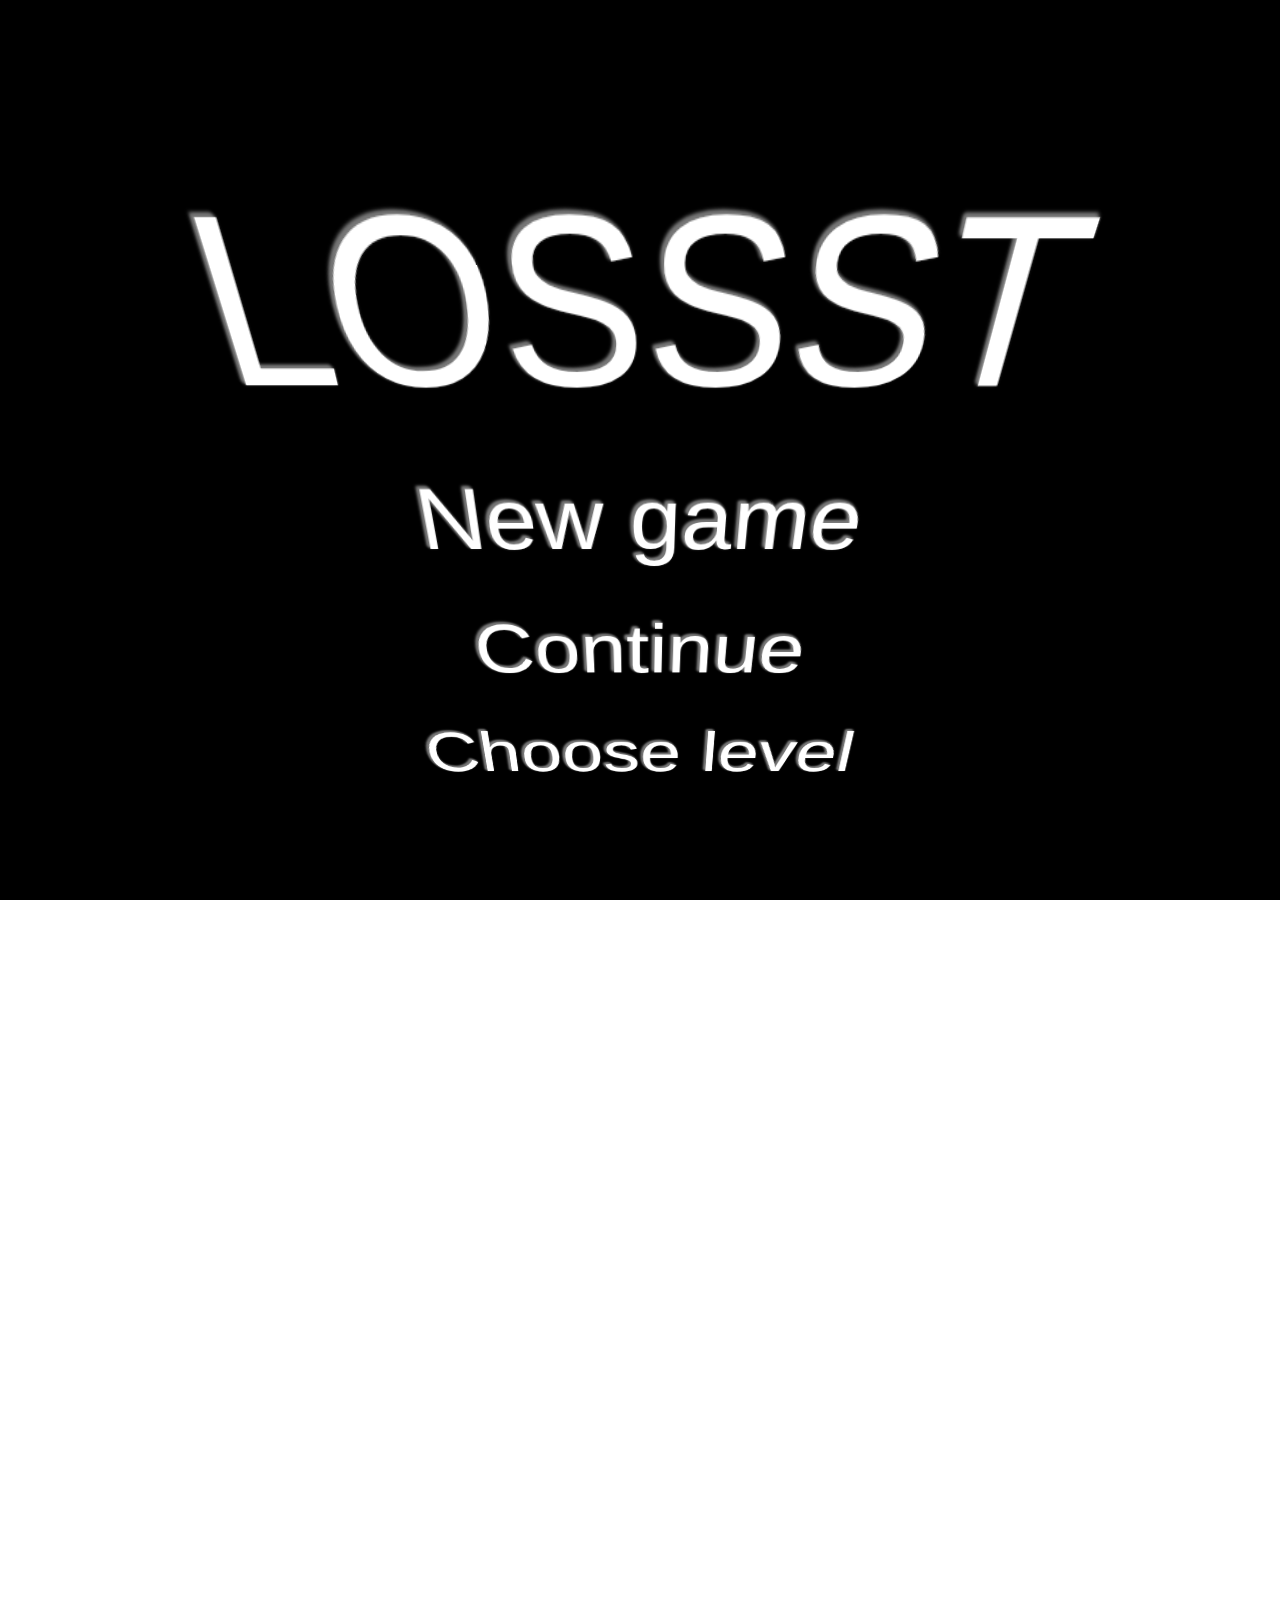
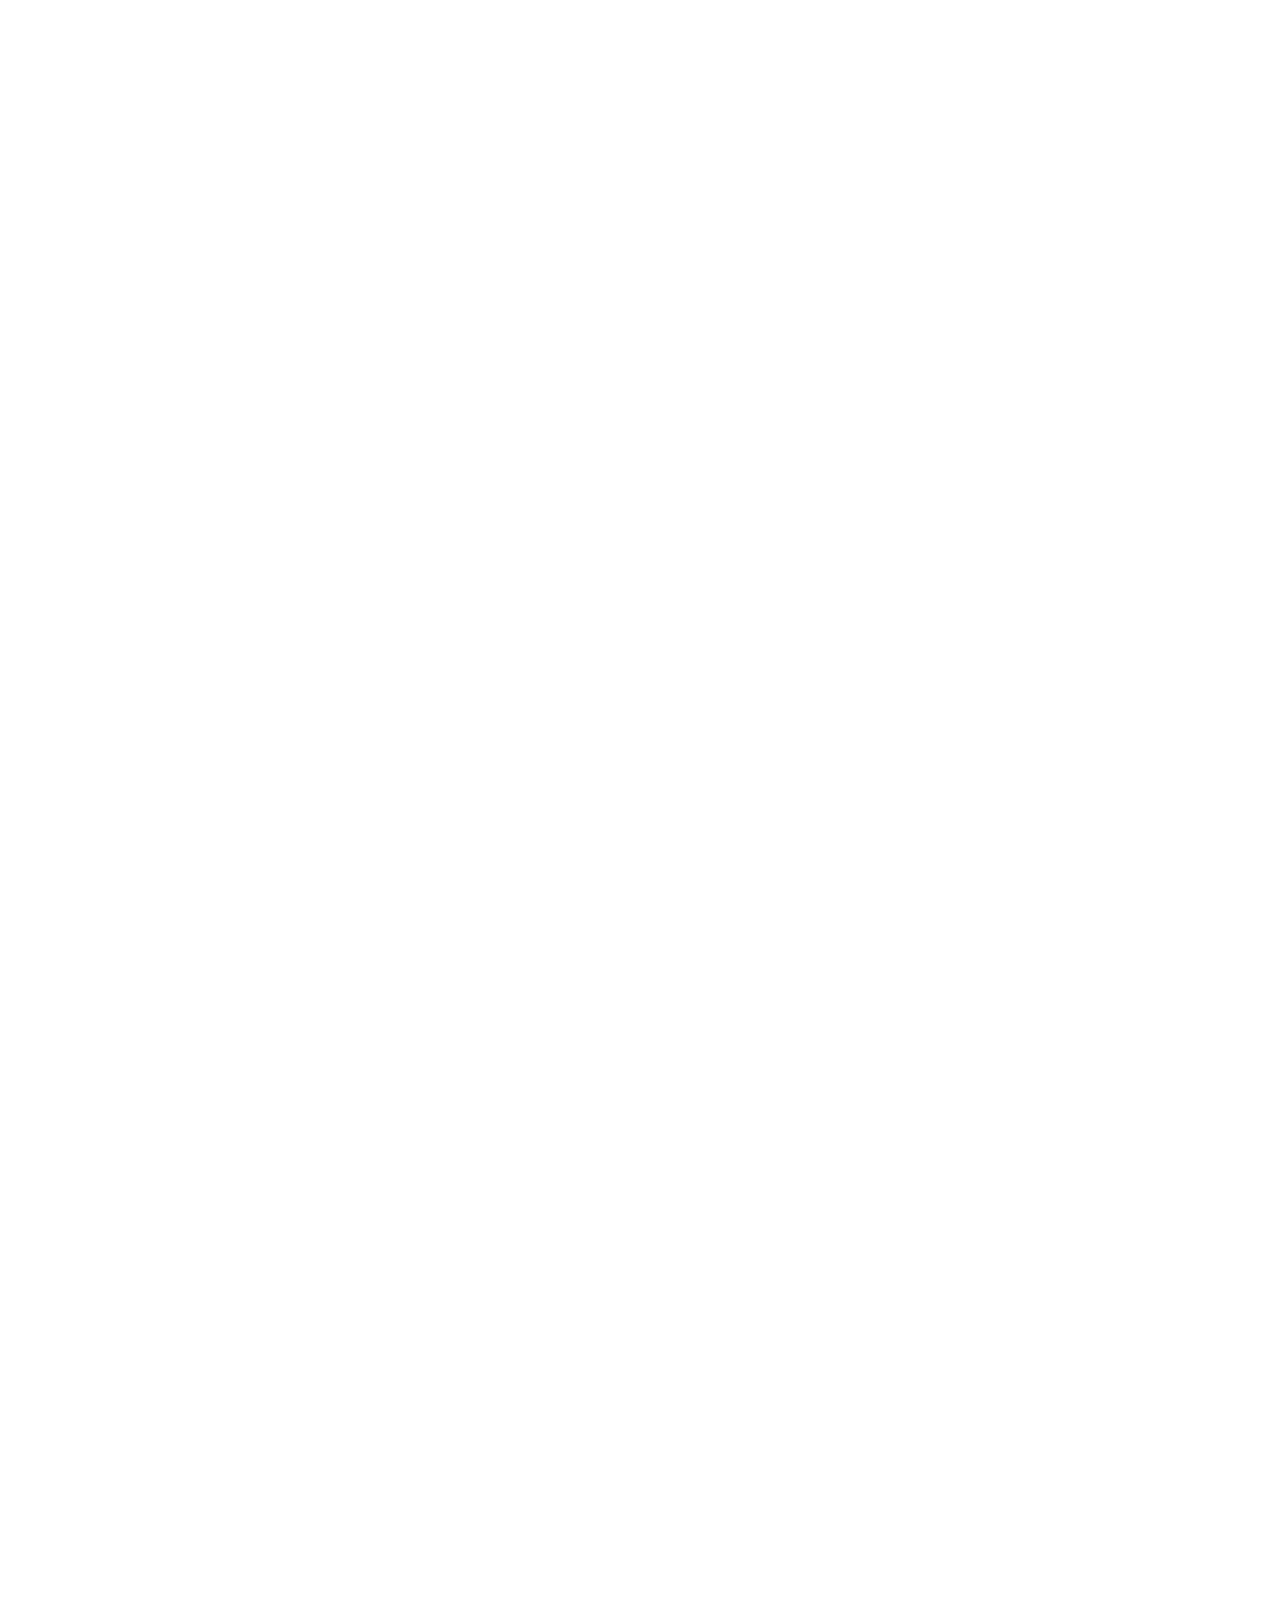
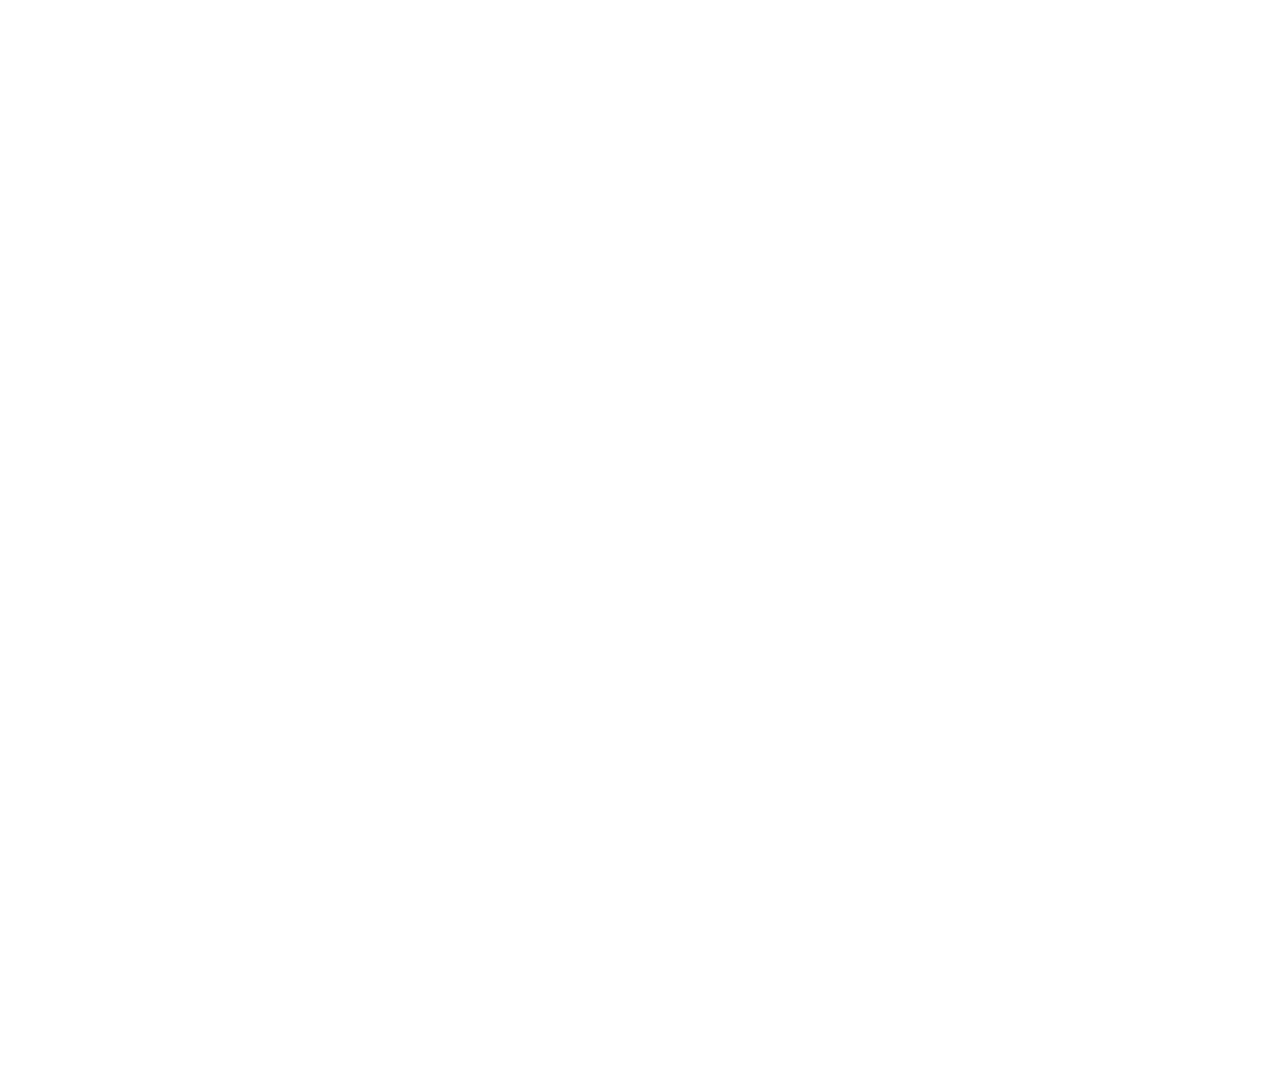
<file: index.html>
﻿<!doctype html>
<meta charset=utf-8>



<link rel="apple-touch-icon" sizes="180x180" href="./apple-touch-icon.png">
<link rel="icon" type="image/png" sizes="32x32" href="./favicon-32x32.png">
<link rel="icon" type="image/png" sizes="16x16" href="./favicon-16x16.png">
<link rel="manifest" href="./site.webmanifest">
<link rel="mask-icon" href="./safari-pinned-tab.svg" color="#5bbad5">
<link rel="shortcut icon" href="./favicon.ico">
<meta name="msapplication-TileColor" content="#da532c">
<meta name="msapplication-config" content="./browserconfig.xml">
<meta name="theme-color" content="#ffffff">



<meta name="viewport" content="width=device-width, initial-scale=1.0, maximum-scale=1.0, user-scalable=0">
<meta name="apple-mobile-web-app-capable" content="yes">
<meta name="apple-mobile-web-app-status-bar-style" content="black">
<meta name="mobile-web-app-capable" content="yes">
<meta name="format-detection" content="telephone=no">
<meta name="msapplication-tap-highlight" content="no">
<link rel="stylesheet" href="global.css">
<link rel="stylesheet" href="snake.css">
<link rel="stylesheet" href="puzzle.css">
<link rel="stylesheet" href="scene.css">
<link rel="stylesheet" href="menu.css">
<link rel="stylesheet" href="world2.css">
<title>LOSSST</title>
<body id="b" class=intro>
<img src="images/apple.png" width=1>
<img src="images/appleshadow.png" width=1>
<img src="images/eyes.png" width=1>
<img src="images/grass.png" width=1>
<img src="images/grassblades.png" width=1>
<img src="images/sky.jpg" width=1>
<img src="images/stone.png" width=1>
<img src="images/terre.png" width=1>
<img src="images/tree.png" width=1>
<img src="images/treeshadow.png" width=1>
<img src="images/wood.png" width=1>

<audio id=music src="0.mp3" loop></audio>

<div id=controls></div>

<a id=quit href=".">x<span>save & quit</span></a>

<center id=menu>
  <div class=menuinner>
    <h1>LOSSST</h1>
    <span id=button_newgame>New game</span><br>
    <span id=button_continue>Continue</span><br>
    <span id=button_choose>Choose level</span><br>
  </div>
</center>

<div id=perspective>
  <div id=scene></div>
</div>

</div>

<script src="menu.js"></script>
<script src="init.js"></script>
<script src="levels.js"></script>
<script src="levels2.js"></script>
<script src="inputs.js"></script>
<script src="render.js"></script>
<script src="mousemove.js"></script>
<script src="movesnake.js"></script>
<script src="puzzle.js"></script>
<script src="start.js"></script>
</body>
</file>
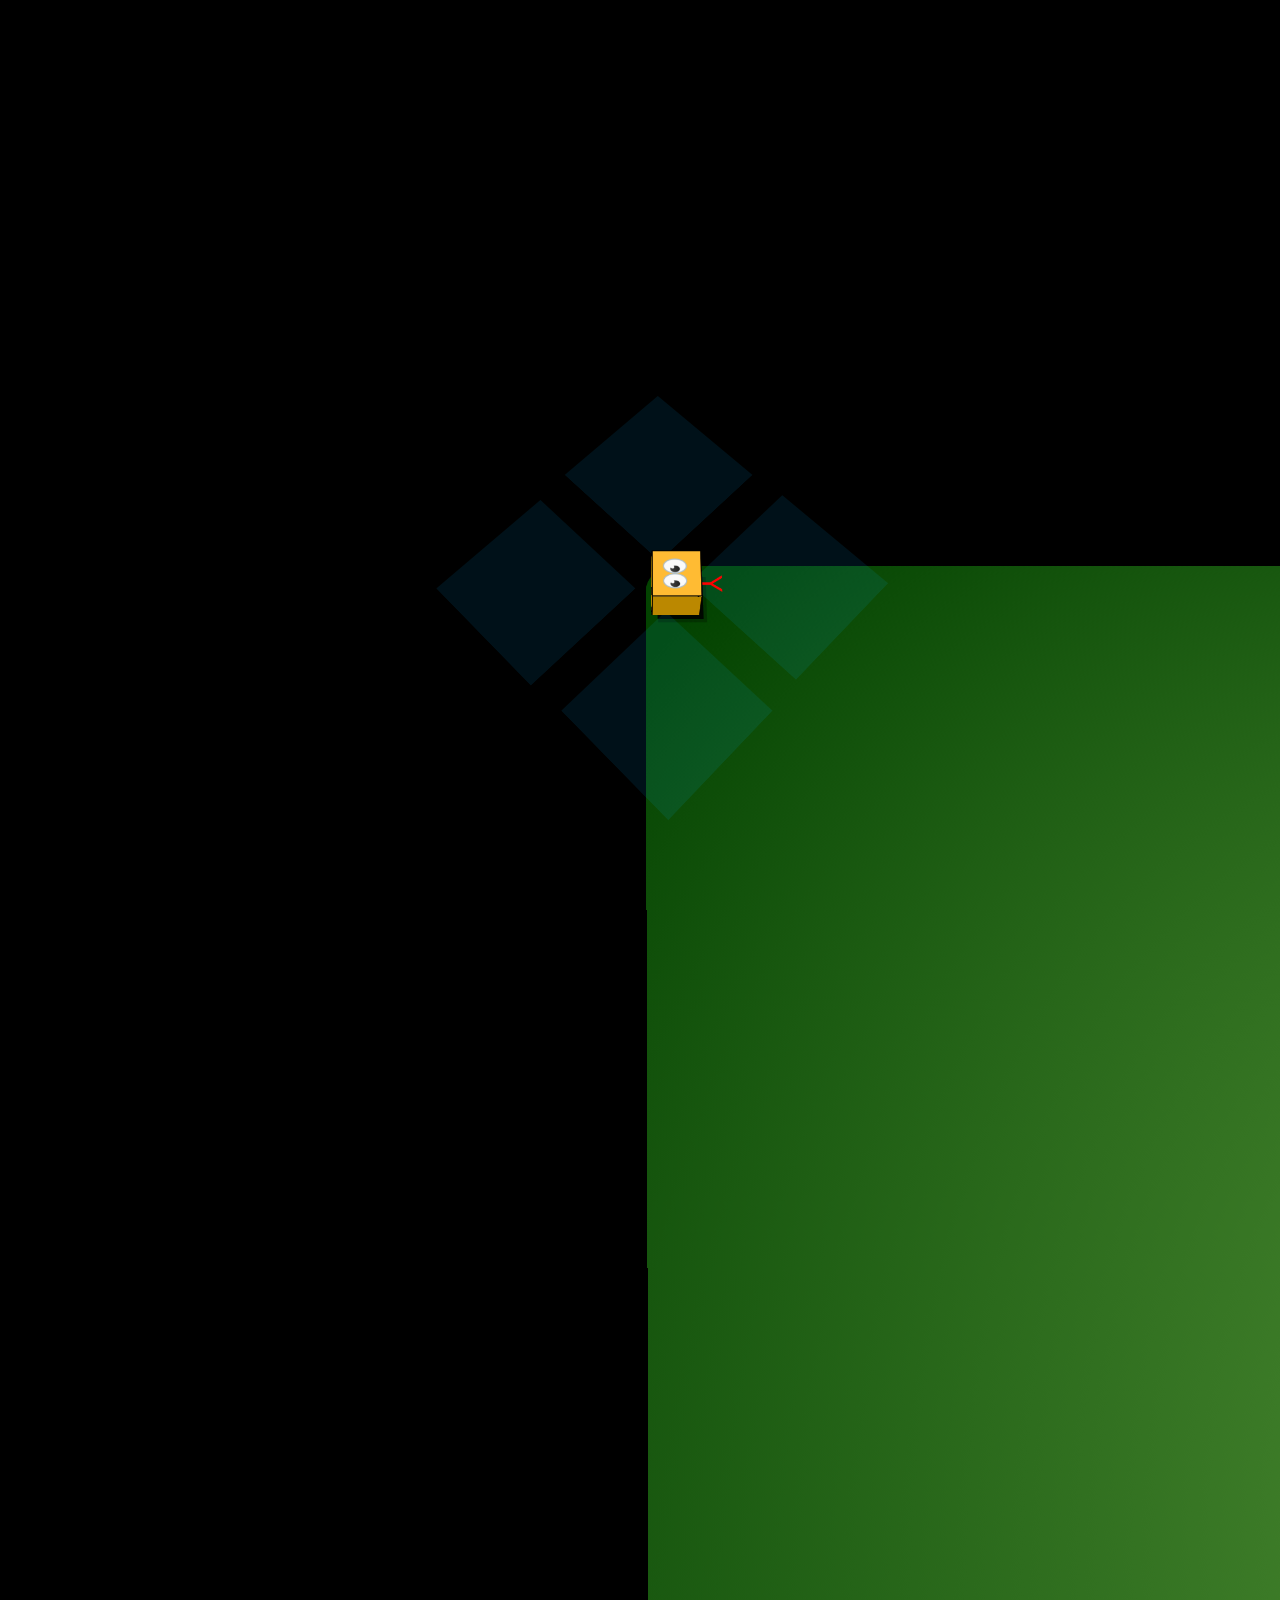
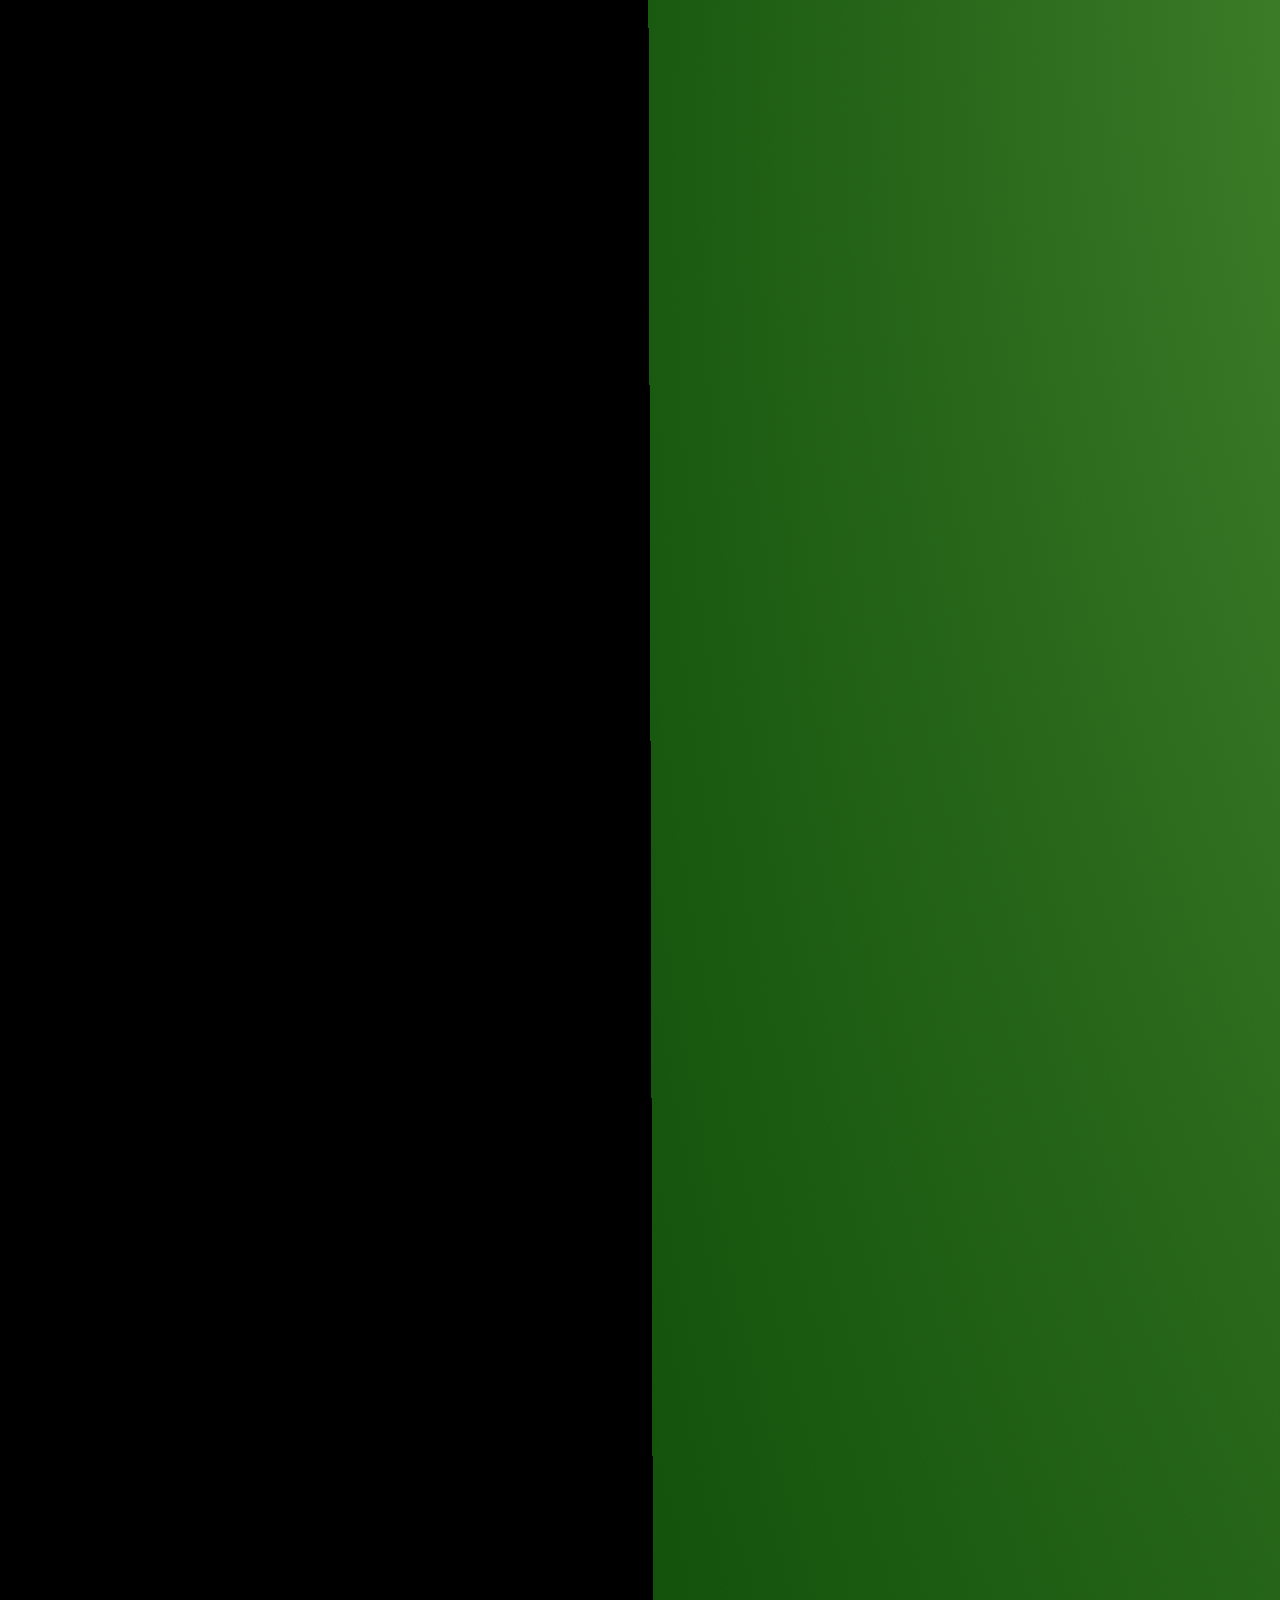
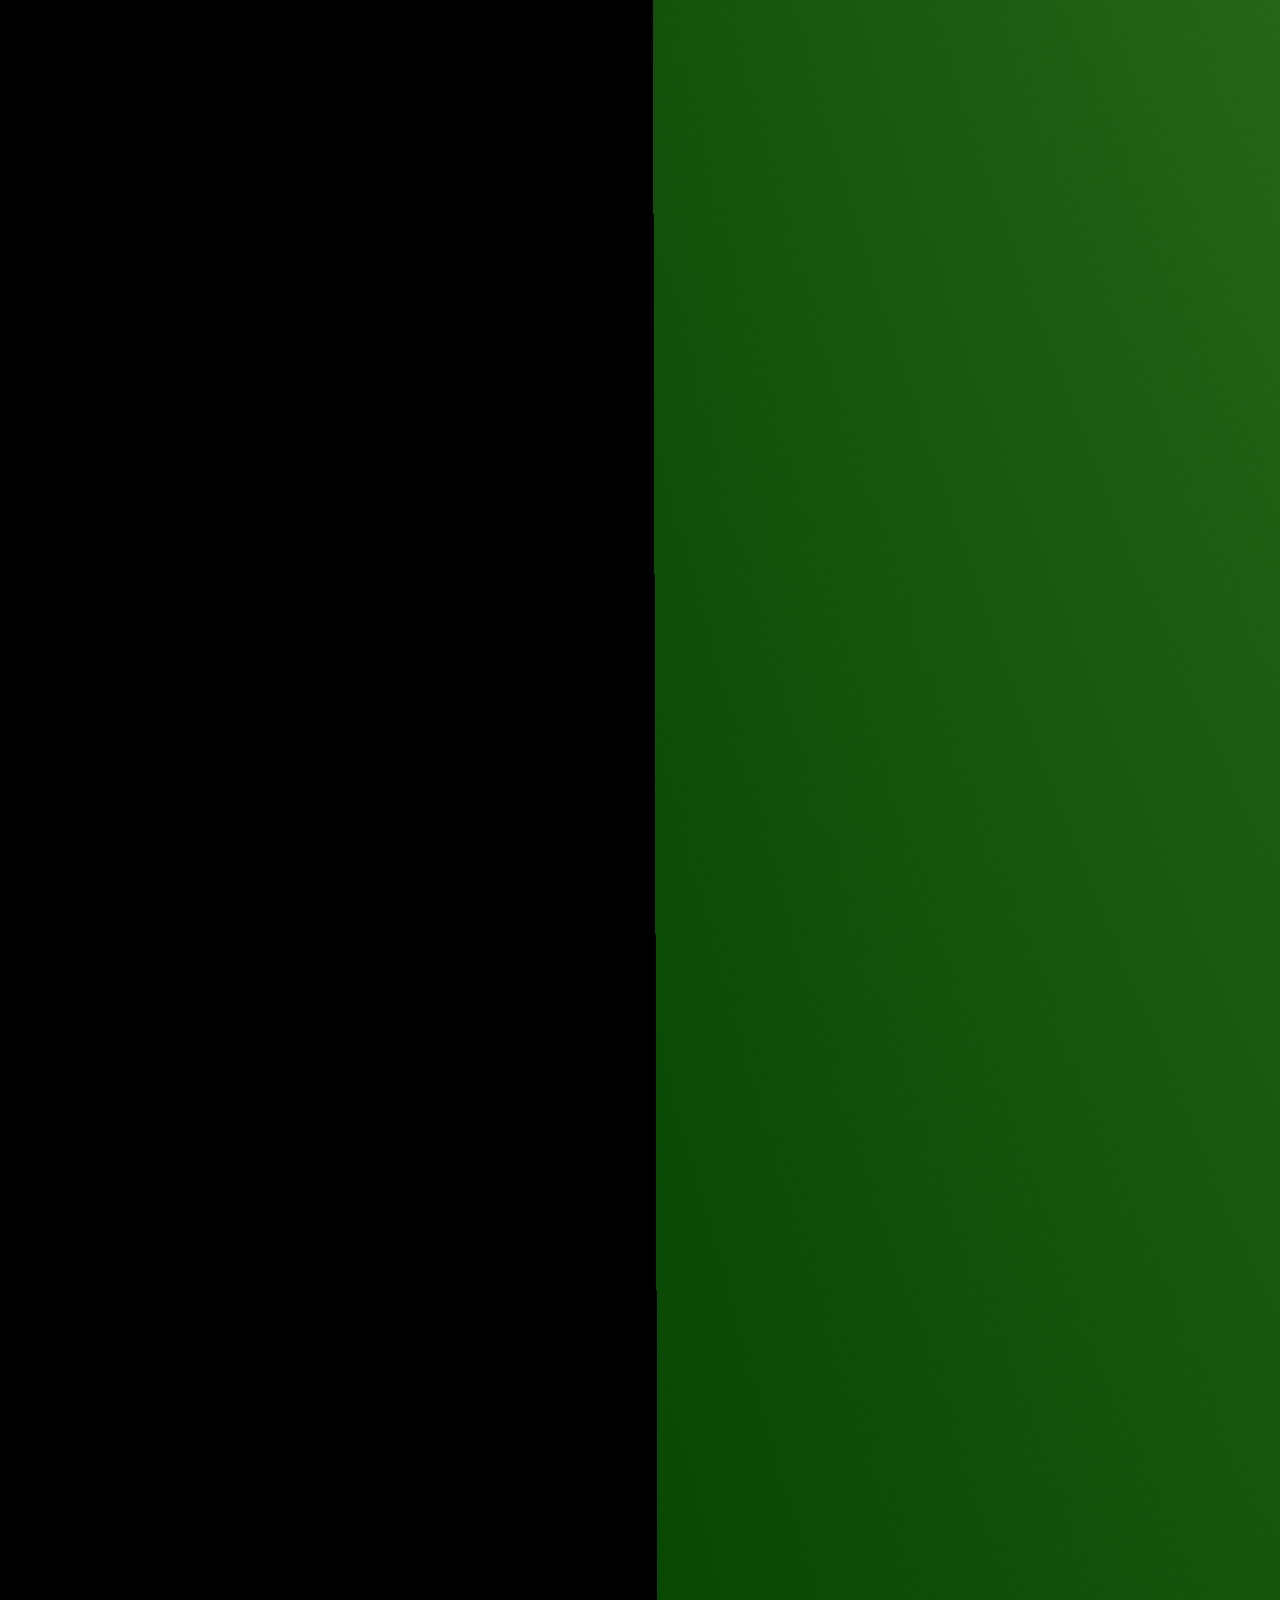
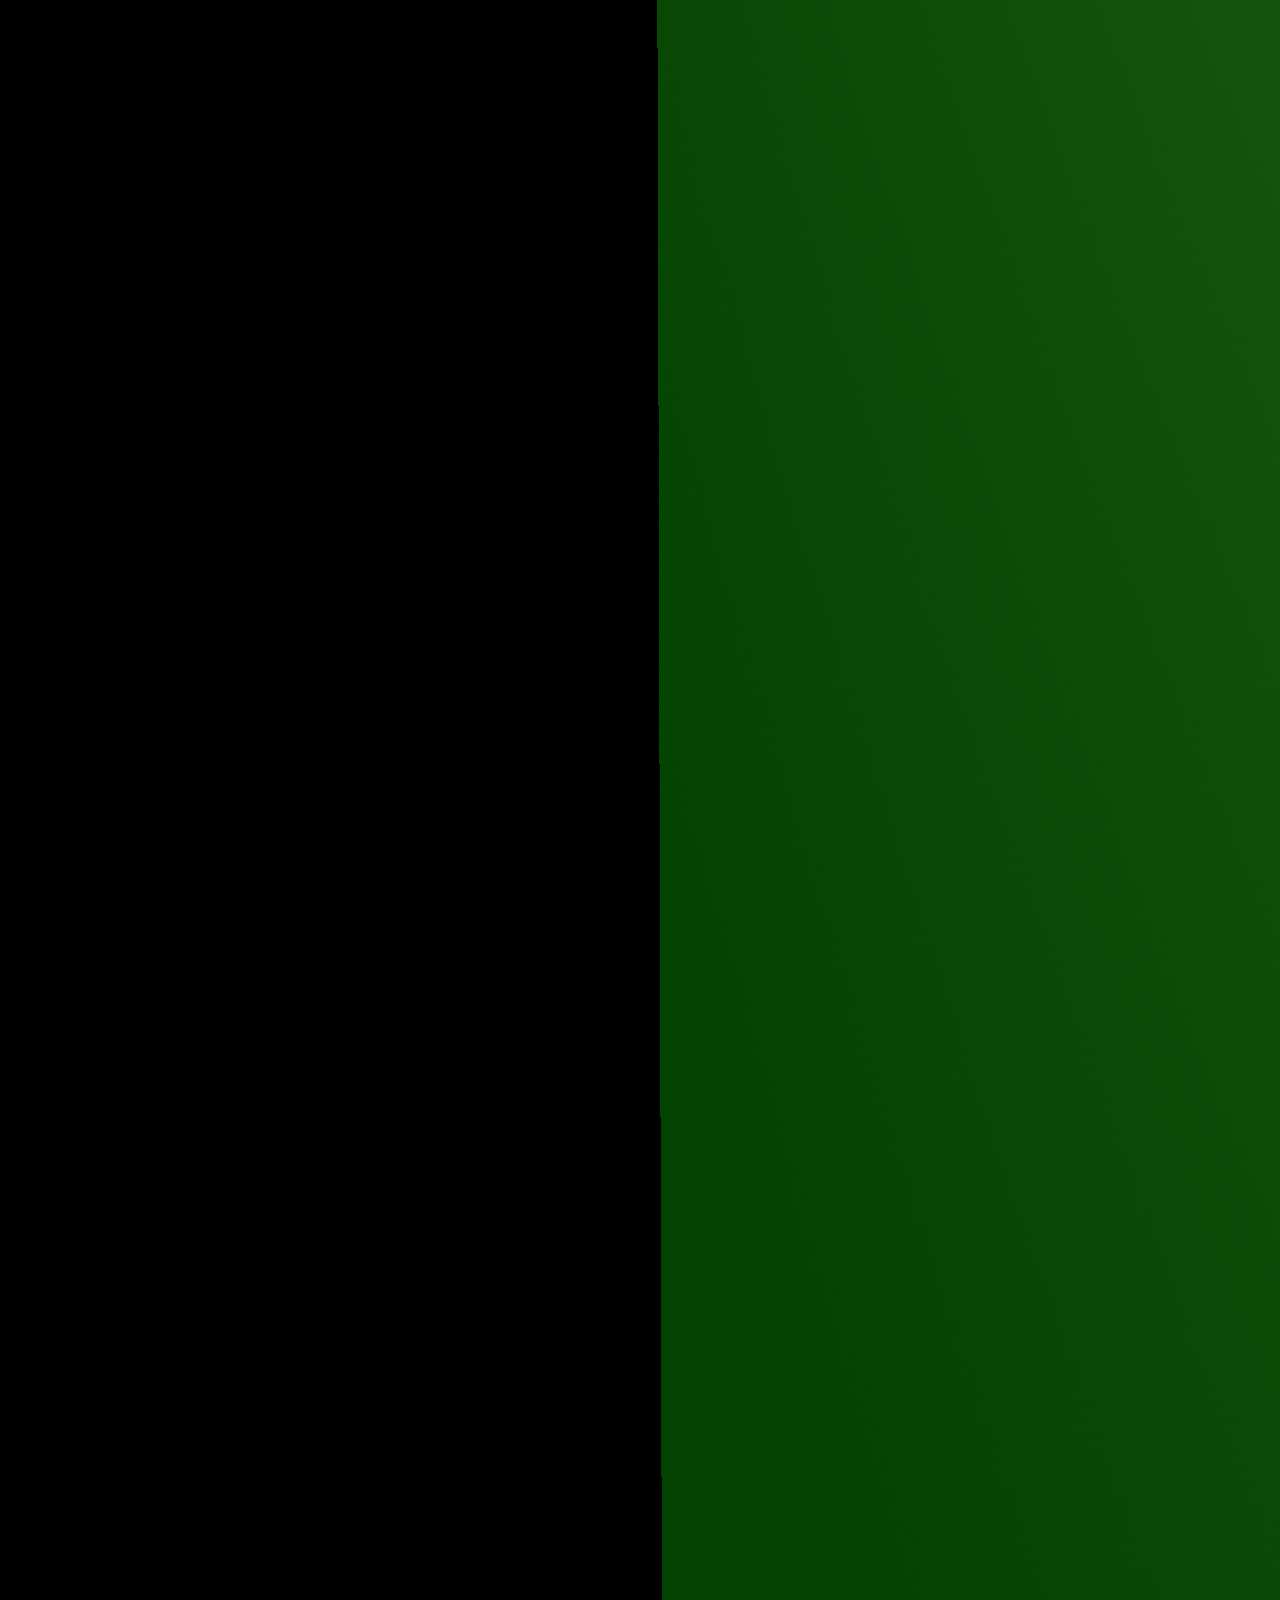
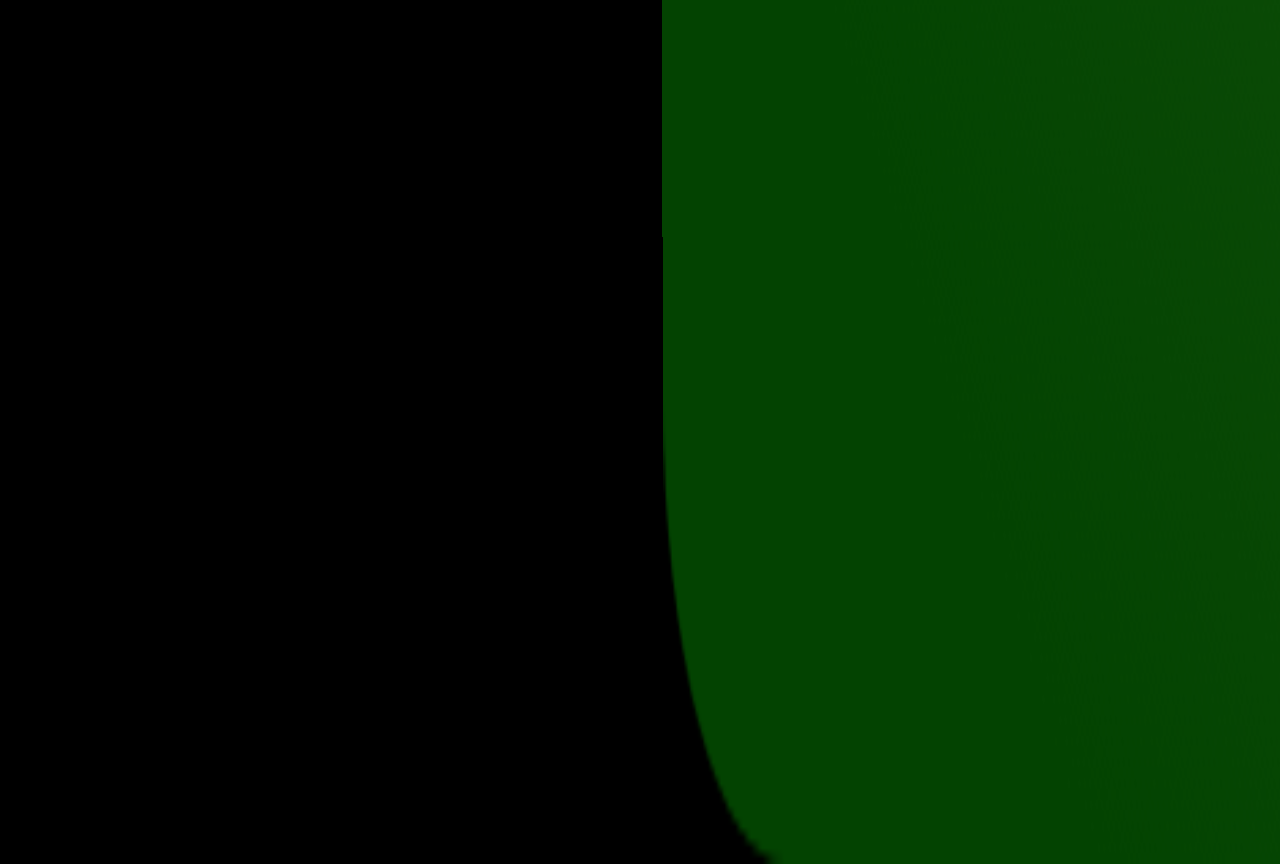
<file: 2/index.html>
﻿<!doctype html>
<meta charset=utf-8>
<meta name="viewport" content="user-scalable=no,initial-scale=1,maximum-scale=1,minimum-scale=1,width=device-width">
<meta name="apple-mobile-web-app-capable" content="yes">
<meta name="apple-mobile-web-app-status-bar-style" content="black">
<meta name="mobile-web-app-capable" content="yes">
<meta name="format-detection" content="telephone=no">
<meta name="msapplication-tap-highlight" content="no">
<link rel="stylesheet" href="style.css">
<title>LOSSST</title>
<body>
<div id=perspective>
  <div id=scene>
    <div id=puzzle></div>
    <div id=wraps></div>
    <div id=snake></div>
  </div>
</div>
<script src="script.js"></script>
</file>
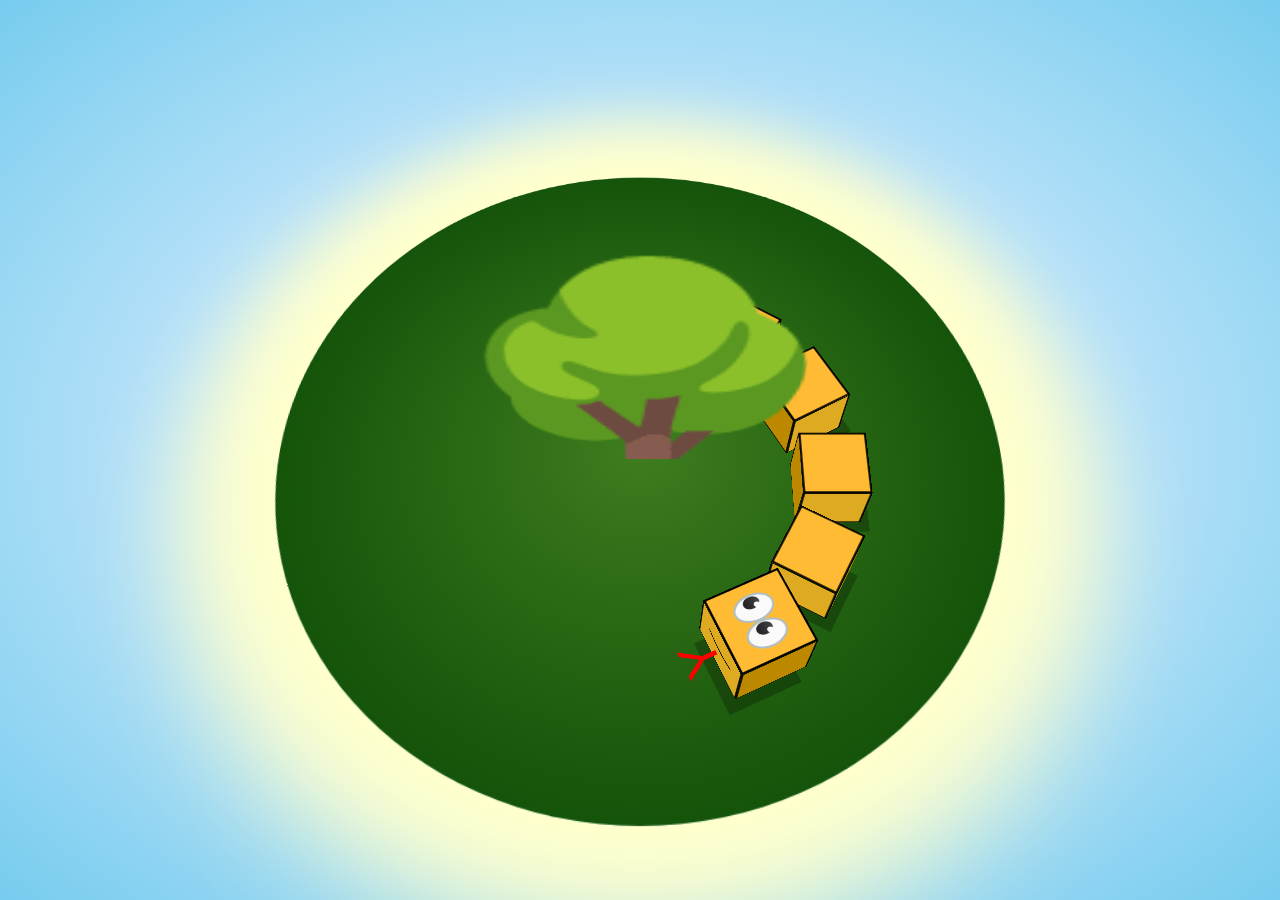
<file: 1.html>
﻿<!doctype html>
<meta charset=utf-8>
<meta name="viewport" content="user-scalable=no,initial-scale=1,maximum-scale=1,minimum-scale=1,width=device-width">
<meta name="apple-mobile-web-app-capable" content="yes">
<meta name="apple-mobile-web-app-status-bar-style" content="black">
<meta name="mobile-web-app-capable" content="yes">
<meta name="format-detection" content="telephone=no">
<meta name="msapplication-tap-highlight" content="no">

<title>LOSSST</title>

<body>

<div id=perspective>

  <div id=scene>
  
  
    <div class="tree">🌳</div>
    
    <div id="snakecubemove0" class="snakecubemove">
      <div id="snakecubeshadow0" class="snakecubeshadow"></div>
      <div id="snakecuberotate0" class="snakecuberotate">
        <div id="cubesnake0" class="cube snakecube">
          <div class="tongue">Y</div>
          <div class="u eyes">👀</div>
          <div class="f mouth">‿</div>
          <div class=r></div>
          <div class=l></div>
          <div class=b></div>
        </div>
      </div>
    </div>
    
    <div id="snakecubemove1" class="snakecubemove">
      <div id="snakecubeshadow1" class="snakecubeshadow"></div>
      <div id="snakecuberotate1" class="snakecuberotate">
        <div id="cubesnake1" class="cube snakecube">
          <div class=u></div>
          <div class=f></div>
          <div class=r></div>
          <div class=l></div>
          <div class=b></div>
        </div>
      </div>
    </div>
    
    <div id="snakecubemove2" class="snakecubemove">
      <div id="snakecubeshadow2" class="snakecubeshadow"></div>
      <div id="snakecuberotate2" class="snakecuberotate">
        <div id="cubesnake2" class="cube snakecube">
          <div class=u></div>
          <div class=f></div>
          <div class=r></div>
          <div class=l></div>
          <div class=b></div>
        </div>
      </div>
    </div>
    
    <div id="snakecubemove3" class="snakecubemove">
      <div id="snakecubeshadow3" class="snakecubeshadow"></div>
      <div id="snakecuberotate3" class="snakecuberotate">
        <div id="cubesnake3" class="cube snakecube">
          <div class=u></div>
          <div class=f></div>
          <div class=r></div>
          <div class=l></div>
          <div class=b></div>
        </div>
      </div>
    </div>
    
    <div id="snakecubemove4" class="snakecubemove">
      <div id="snakecubeshadow4" class="snakecubeshadow"></div>
      <div id="snakecuberotate4" class="snakecuberotate">
        <div id="cubesnake4" class="cube snakecube">
          <div class=u></div>
          <div class=f></div>
          <div class=r></div>
          <div class=l></div>
          <div class=b></div>
        </div>
      </div>
    </div>
    
  </div>
</div>
  
  
<style>
.cube {
  position: fixed;
  top: 0;
  left: 0;
}

.cube > div {
  width: 100%;
  height: 100%;
  position: fixed;
}

.cube .u {
  -moz-transform: rotateY(90deg)translateX(-100%)rotateY(-90deg);
  -webkit-transform: rotateY(90deg)translateX(-100%)rotateY(-90deg);
  transform: rotateY(90deg)translateX(-100%)rotateY(-90deg);
}

.cube .l {
  -moz-transform: rotateX(-90deg)translateY(-50%)translateX(-50%)rotateY(-90deg);
  -webkit-transform: rotateX(-90deg)translateY(-50%)translateX(-50%)rotateY(-90deg);
  transform: rotateX(-90deg)translateY(-50%)translateX(-50%)rotateY(-90deg);
}

.cube .r {
  -moz-transform: rotateX(-90deg)translateY(-50%)translateX(50%)rotateY(90deg);
  -webkit-transform: rotateX(-90deg)translateY(-50%)translateX(50%)rotateY(90deg);
  transform: rotateX(-90deg)translateY(-50%)translateX(50%)rotateY(90deg);
}

.cube .f {
  -moz-transform: translateY(50%)rotateX(-90deg)translateY(-50%);
  -webkit-transform: translateY(50%)rotateX(-90deg)translateY(-50%);
  transform: translateY(50%)rotateX(-90deg)translateY(-50%);
}
.cube .b {
  -moz-transform: translateY(-50%)rotateX(-90deg)translateY(-50%)rotateY(180deg);
  -webkit-transform: translateY(-50%)rotateX(-90deg)translateY(-50%)rotateY(180deg);
  transform: translateY(-50%)rotateX(-90deg)translateY(-50%)rotateY(180deg);
}

* {
  margin: 0;
  padding: 0;
  font: 2.5vh/5.5vh arial,sans-serif;
  vertical-align: middle;
  box-sizing: border-box;
  -webkit-touch-callout: none;
  -webkit-user-select: none;
  -webkit-tap-highlight-color: transparent;
  user-select: none;
  cursor: pointer;
  touch-action: manipulation;
}

html, body {
  height: 100%;
  background: #000;
  overflow: hidden;
  background: radial-gradient(#def 25%,#7ce);
}

#perspective {
  width: 0;
  height: 0;
  -moz-perspective: 120vh;
  -webkit-perspective: 120vh;
  perspective: 120vh;
  position: absolute;
  top: 50%;
  left: 50%;
}

#perspective * {
  -moz-transform-style: preserve-3d;
  -webkit-transform-style: preserve-3d;
  transform-style: preserve-3d;
}

#scene {
  background: radial-gradient(#3F7D1F,#034301);
  box-shadow: 0 0 10vh 10vh #ffc;
  width:  80vh;
  height:  80vh;
  border-radius: 50%;
  -moz-transform:  translateX(-50%) translateY(-50%) rotateX(30deg);
  -webkit-transform:  translateX(-50%) translateY(-50%) rotateX(30deg);
  transform:  translateX(-50%) translateY(-50%) rotateX(30deg);
}

.snakecubemove,.snakecuberotate {
  -moz-transform-origin: 50% 50%;
  -webkit-transform-origin: 50% 50%;
  transform-origin: 50% 50%;
  width: 100%;
  height: 100%;
  position: fixed;
}

.snakecubemove {
  width:7vh;
  height:7vh;
}

#snakecubemove0 {
  width:8vh;
  height:8vh;
}

.snakecubeshadow {
  position: fixed;
  width: 100%;
  height: 100%;
  background: rgba(0,0,0,.25);
  -moz-transform: translateX(14%)translateY(14%)translateZ(-.25vh);
  -webkit-transform: translateX(14%)translateY(14%)translateZ(-.25vh);
  transform: translateX(14%)translateY(14%)translateZ(-.25vh);
}

.cube.snakecube {
  width: 100%;
  height: 100%;
}

.cube.snakecube > div {
  box-shadow: 0 0 0 .2vh #000 inset;
  text-align: center;
  background:  #b80;
}

.cube.snakecube .u {
  background:  #fb3;
}

.cube.snakecube .f {
  line-height: 3vh;
  background:  #da2;
}

.cube.snakecube .tongue {
  background:none;
  box-shadow:none;
  color:red;
  font:5vh/4vh arial;
  text-align:center;
  transform:rotateZ(180deg)translateY(-4vh)translateZ(4vh);
}

.mouth {
  font: 5vh/8vh a;
}

.eyes {
  font: 5vh/8vh a;
}

.tree {
  font-size: 30vh;
  transform: translateX(22vh) translateY(40vh) translateZ(17vh) rotateX(-79deg);
}
</style>

<script>
t=0;
setInterval(
  function(){
    t+=.04;
    scene.style.transform=`translateX(-50%) translateY(-50%) rotateX(${t/2}rad)`;
    snakecubemove0.style.transform = `translateX(${40-3.5+Math.cos(t)*20}vh) translateY(${40-3.5+Math.sin(t)*20}vh) translateZ(.5vh) rotateZ(${t+Math.cos(t*5)/2}rad)`;
    snakecubemove1.style.transform = `translateX(${40-3.5+Math.cos(t-.5)*20}vh) translateY(${40-3.5+Math.sin(t-.5)*20}vh) translateZ(.5vh) rotateZ(${t-.5}rad)`;
    snakecubemove2.style.transform = `translateX(${40-3.5+Math.cos(t-1)*20}vh) translateY(${40-3.5+Math.sin(t-1)*20}vh) translateZ(.5vh) rotateZ(${t-1}rad)`;
    snakecubemove3.style.transform = `translateX(${40-3.5+Math.cos(t-1.5)*20}vh) translateY(${40-3.5+Math.sin(t-1.5)*20}vh) translateZ(.5vh) rotateZ(${t-1.5}rad)`;
    snakecubemove4.style.transform = `translateX(${40-3.5+Math.cos(t-2)*20}vh) translateY(${40-3.5+Math.sin(t-2)*20}vh) translateZ(.5vh) rotateZ(${t-2}rad)`;
  },
  33
)
</script>
</file>
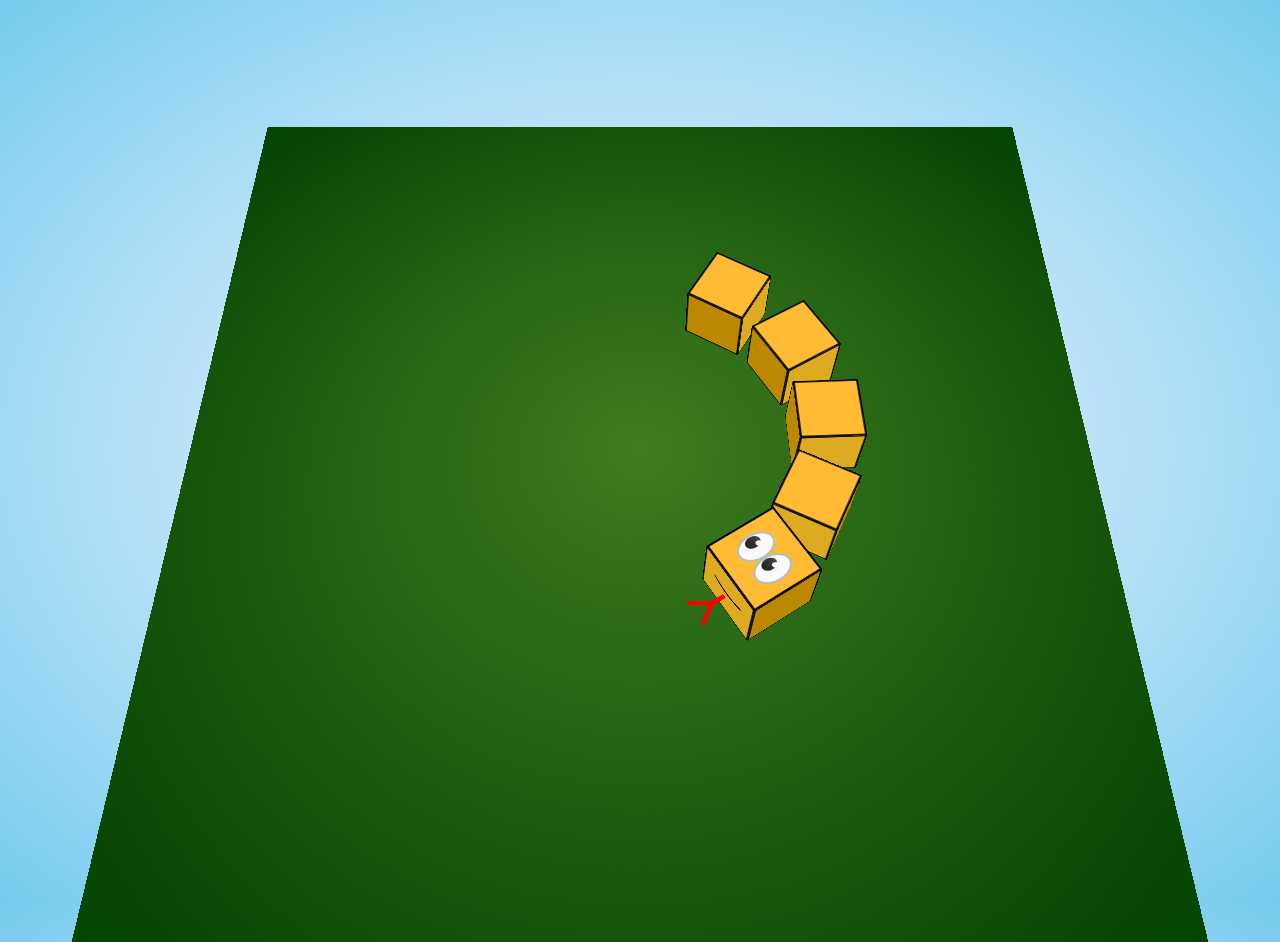
<file: 2.html>
<!doctype html>
<meta charset=utf-8>
<meta name="viewport" content="user-scalable=no,initial-scale=1,maximum-scale=1,minimum-scale=1,width=device-width">
<meta name="apple-mobile-web-app-capable" content="yes">
<meta name="apple-mobile-web-app-status-bar-style" content="black">
<meta name="mobile-web-app-capable" content="yes">
<meta name="format-detection" content="telephone=no">
<meta name="msapplication-tap-highlight" content="no">

<title>LOSSST</title>

<body>

<div id=perspective>

  <div id=scene>
    
    <div id="snakecubemove0" class="snakecubemove">
        <div id="cubesnake0" class="cube snakecube">
          <div class="tongue">Y</div>
          <div class="u eyes">👀</div>
          <div class="f mouth">‿</div>
          <div class=r></div>
          <div class=l></div>
          <div class=b></div>
        </div>
    </div>
    
    <div id="snakecubemove1" class="snakecubemove">
        <div id="cubesnake1" class="cube snakecube">
          <div class=u></div>
          <div class=f></div>
          <div class=r></div>
          <div class=l></div>
          <div class=b></div>
        </div>
    </div>
    
    <div id="snakecubemove2" class="snakecubemove">
        <div id="cubesnake2" class="cube snakecube">
          <div class=u></div>
          <div class=f></div>
          <div class=r></div>
          <div class=l></div>
          <div class=b></div>
        </div>
    </div>
    
    <div id="snakecubemove3" class="snakecubemove">
        <div id="cubesnake3" class="cube snakecube">
          <div class=u></div>
          <div class=f></div>
          <div class=r></div>
          <div class=l></div>
          <div class=b></div>
        </div>
    </div>
    
    <div id="snakecubemove4" class="snakecubemove">
        <div id="cubesnake4" class="cube snakecube">
          <div class=u></div>
          <div class=f></div>
          <div class=r></div>
          <div class=l></div>
          <div class=b></div>
        </div>
    </div>
    
  </div>
</div>
  
  
<style>
.cube {
  position: fixed;
  top: 0;
  left: 0;
}

.cube > div {
  width: 100%;
  height: 100%;
  position: fixed;
}

.cube .u {
  -moz-transform: rotateY(90deg)translateX(-100%)rotateY(-90deg);
  -webkit-transform: rotateY(90deg)translateX(-100%)rotateY(-90deg);
  transform: rotateY(90deg)translateX(-100%)rotateY(-90deg);
}

.cube .l {
  -moz-transform: rotateX(-90deg)translateY(-50%)translateX(-50%)rotateY(-90deg);
  -webkit-transform: rotateX(-90deg)translateY(-50%)translateX(-50%)rotateY(-90deg);
  transform: rotateX(-90deg)translateY(-50%)translateX(-50%)rotateY(-90deg);
}

.cube .r {
  -moz-transform: rotateX(-90deg)translateY(-50%)translateX(50%)rotateY(90deg);
  -webkit-transform: rotateX(-90deg)translateY(-50%)translateX(50%)rotateY(90deg);
  transform: rotateX(-90deg)translateY(-50%)translateX(50%)rotateY(90deg);
}

.cube .f {
  -moz-transform: translateY(50%)rotateX(-90deg)translateY(-50%);
  -webkit-transform: translateY(50%)rotateX(-90deg)translateY(-50%);
  transform: translateY(50%)rotateX(-90deg)translateY(-50%);
}
.cube .b {
  -moz-transform: translateY(-50%)rotateX(-90deg)translateY(-50%)rotateY(180deg);
  -webkit-transform: translateY(-50%)rotateX(-90deg)translateY(-50%)rotateY(180deg);
  transform: translateY(-50%)rotateX(-90deg)translateY(-50%)rotateY(180deg);
}

* {
  margin: 0;
  padding: 0;
  font: 2.5vh/5.5vh arial,sans-serif;
  vertical-align: middle;
  box-sizing: border-box;
  -webkit-touch-callout: none;
  -webkit-user-select: none;
  -webkit-tap-highlight-color: transparent;
  user-select: none;
  cursor: pointer;
  touch-action: manipulation;
}

html, body {
  height: 100%;
  background: #000;
  overflow: hidden;
  background: radial-gradient(#def 25%,#7ce);
}

#perspective {
  width: 0;
  height: 0;
  -moz-perspective: 120vh;
  -webkit-perspective: 120vh;
  perspective: 120vh;
  position: absolute;
  top: 50%;
  left: 50%;
}

#perspective * {
  -moz-transform-style: preserve-3d;
  -webkit-transform-style: preserve-3d;
  transform-style: preserve-3d;
}

#scene {
  background: radial-gradient(#3F7D1F, #034301);
  width: 100vh;
  height: 100vh;
  -moz-transform: translateX(-50%) translateY(-50%) rotateX(30deg);
  -webkit-transform: translateX(-50%) translateY(-50%) rotateX(30deg);
  transform: translateX(-50%) translateY(-50%) rotateX(30deg);
}

.snakecubemove {
  -moz-transform-origin: 50% 50%;
  -webkit-transform-origin: 50% 50%;
  transform-origin: 50% 50%;
  width: 100%;
  height: 100%;
  position: fixed;
}

.snakecubemove {
  width:7vh;
  height:7vh;
}

#snakecubemove0 {
  width:8vh;
  height:8vh;
}

.cube.snakecube {
  width: 100%;
  height: 100%;
}

.cube.snakecube > div {
  box-shadow: 0 0 0 .2vh #000 inset;
  text-align: center;
  background:  #b80;
}

.cube.snakecube .u {
  background:  #fb3;
}

.cube.snakecube .f {
  line-height: 3vh;
  background:  #da2;
}

.cube.snakecube .tongue {
  background:none;
  box-shadow:none;
  color:red;
  font:5vh/4vh arial;
  text-align:center;
  transform:rotateZ(180deg)translateY(-4vh)translateZ(4vh);
}

.mouth {
  font: 5vh/8vh a;
}

.eyes {
  font: 5vh/8vh a;
}
</style>

<script>
t=0;
setInterval(
  function(){
    t+=.04;
    snakecubemove0.style.transform = `translateX(${50-3.5+Math.cos(t)*20}vh) translateY(${50-3.5+Math.sin(t)*20}vh) translateZ(.5vh) rotateZ(${t+Math.cos(t*5)/2}rad)`;
    snakecubemove1.style.transform = `translateX(${50-3.5+Math.cos(t-.5)*20}vh) translateY(${50-3.5+Math.sin(t-.5)*20}vh) translateZ(.5vh) rotateZ(${t-.5}rad)`;
    snakecubemove2.style.transform = `translateX(${50-3.5+Math.cos(t-1)*20}vh) translateY(${50-3.5+Math.sin(t-1)*20}vh) translateZ(.5vh) rotateZ(${t-1}rad)`;
    snakecubemove3.style.transform = `translateX(${50-3.5+Math.cos(t-1.5)*20}vh) translateY(${50-3.5+Math.sin(t-1.5)*20}vh) translateZ(.5vh) rotateZ(${t-1.5}rad)`;
    snakecubemove4.style.transform = `translateX(${50-3.5+Math.cos(t-2)*20}vh) translateY(${50-3.5+Math.sin(t-2)*20}vh) translateZ(.5vh) rotateZ(${t-2}rad)`;
  },
  33
)
</script>
</file>
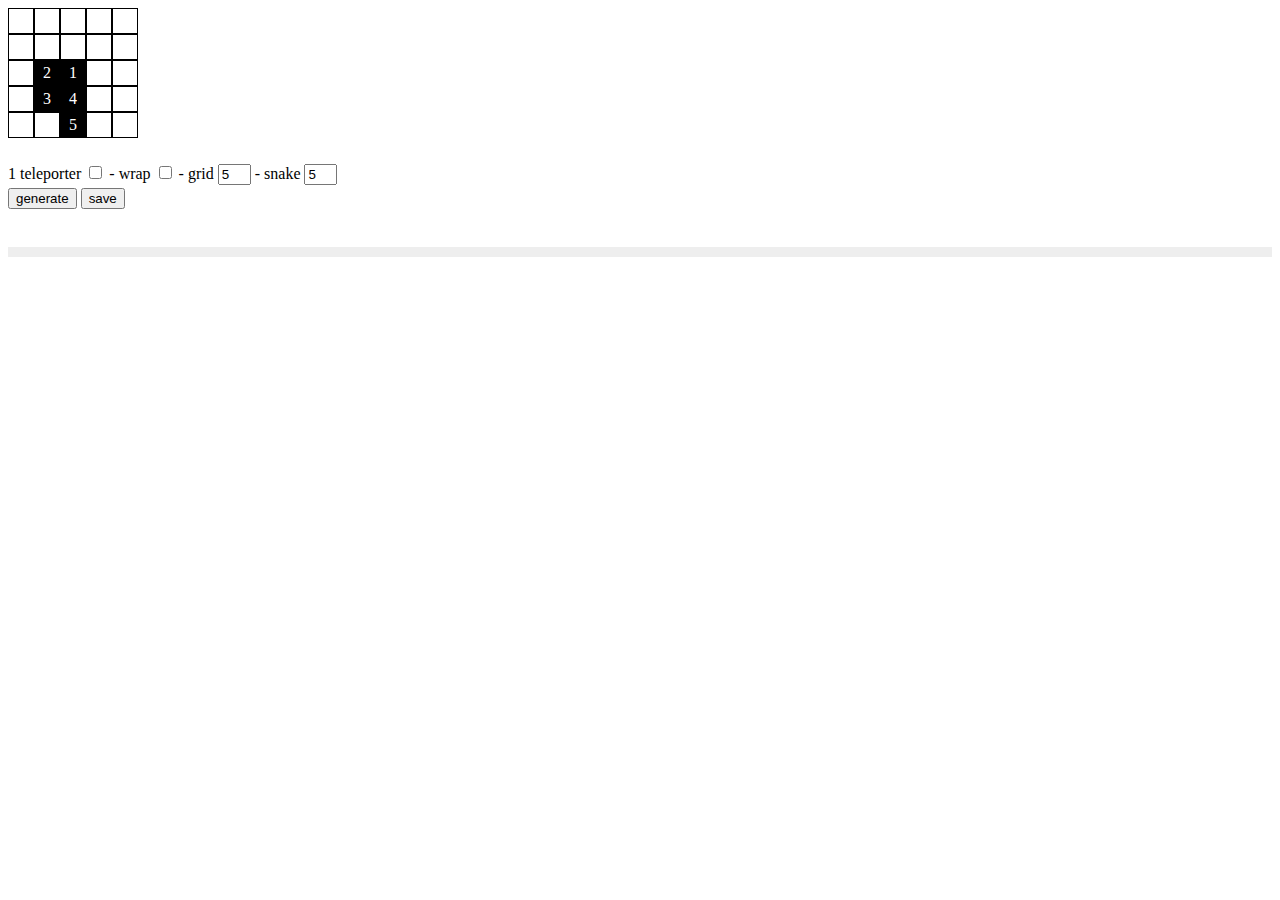
<file: procgen.html>
﻿<body style=line-height:1.5em>

<div id=visual></div>

<br>

1 teleporter <input type=checkbox id=t> -
wrap <input type=checkbox id=w> - 
grid <input id=g value=5 size=1> -
snake <input id=s value=5 size=1>
<br>
<button onclick=generate()>generate</button>
<button onclick=save()>save</button>

<br>
<br>

<pre id=code style=background:#eee;padding:5px></pre>

<br><br>

<script>


generate = function(){
  
  // Read params
  gridsize = +(g.value);
  snakesize = +(s.value);
  if(snakesize > gridsize ** 2) return;

  // Valid puzzle
  ok=0;
  
  // Teleport index
  teleport = t.checked ? (~~(Math.random() * (snakesize - 2)))+1 : -1;

  // Generate randomly as long as not ok
  while(!ok){
  
    // Head (x, y)
    snake = [[x=Math.random() * gridsize | 0, y=Math.random() * gridsize | 0]];
    snakeflat = [y*gridsize+x];

    ok=1;
    for(i=1;i<snakesize;i++){
      
      // Teleport
      if(teleport == i){
        neighbour = [Math.random() * gridsize | 0, Math.random() * gridsize | 0];
      }
      
      // Pick a neighbour
      else {
        
        // List neighbours (with wrap)
        if(w.checked){
          neighbours = [[x>0?x-1:gridsize-1,y],[x,y>0?y-1:gridsize-1],[x<gridsize-1?x+1:0,y],[x,y<gridsize-1?y+1:0]];
        }
        else {
          neighbours = [[x-1,y],[x,y-1],[x+1,y],[x,y+1]];
        }
      
        // Pick one
        neighbour = neighbours[Math.random() * 4 | 0];
      }
      
      // out of bounds
      if(neighbour[0] < 0 || neighbour[0] >= gridsize || neighbour[1] < 0 || neighbour[1] >= gridsize) { ok = 0; break; }
      
      // Save new x, y
      x=neighbour[0];
      y=neighbour[1];
      
      // add to snake
      snake.push(neighbour);
      
      // break and restart if it collides with itself
      if(snakeflat.includes(y*gridsize+x)) { ok = 0; break; }
      
      // add to flat
      snakeflat.push(y*gridsize+x)
    }
  }

  h="";
  for(i=0;i<gridsize;i++){
    for(j=0;j<gridsize;j++){
      h+="<div style='float:left;width:3ch;height:3ch;color:#fff;text-align:center;line-height:3ch;background:#"
      +
      (
        (
          t.checked 
          &&
          (
          snakeflat.indexOf(j*gridsize+i) == teleport-1
          ||
          snakeflat.indexOf(j*gridsize+i) == teleport
          )
        )
        ? "f0f" 
        :
        (
          snakeflat.includes(j*gridsize+i)
          ?"000"
          :"fff"
        )
      )
      +";border:1px solid #000'>"+(snakeflat.indexOf(j*gridsize+i) > -1 ? snakeflat.indexOf(j*gridsize+i) + 1 : '')+"</div>"
    }
    h+="<br style=clear:both>";
  }
  visual.innerHTML=h;
}

onload = () => { generate(); }

save = function(){
  h='"';
  for(i=0;i<gridsize;i++){
    for(j=0;j<gridsize;j++){
      h+=(snakeflat.includes(j*gridsize+i)?"1":"0")
    }
    h+='"+<br>"';
  }
  h = h.substr(0,h.length-7)+'"<br><br>';
 
  code.innerHTML += h;
}
</script>
</file>
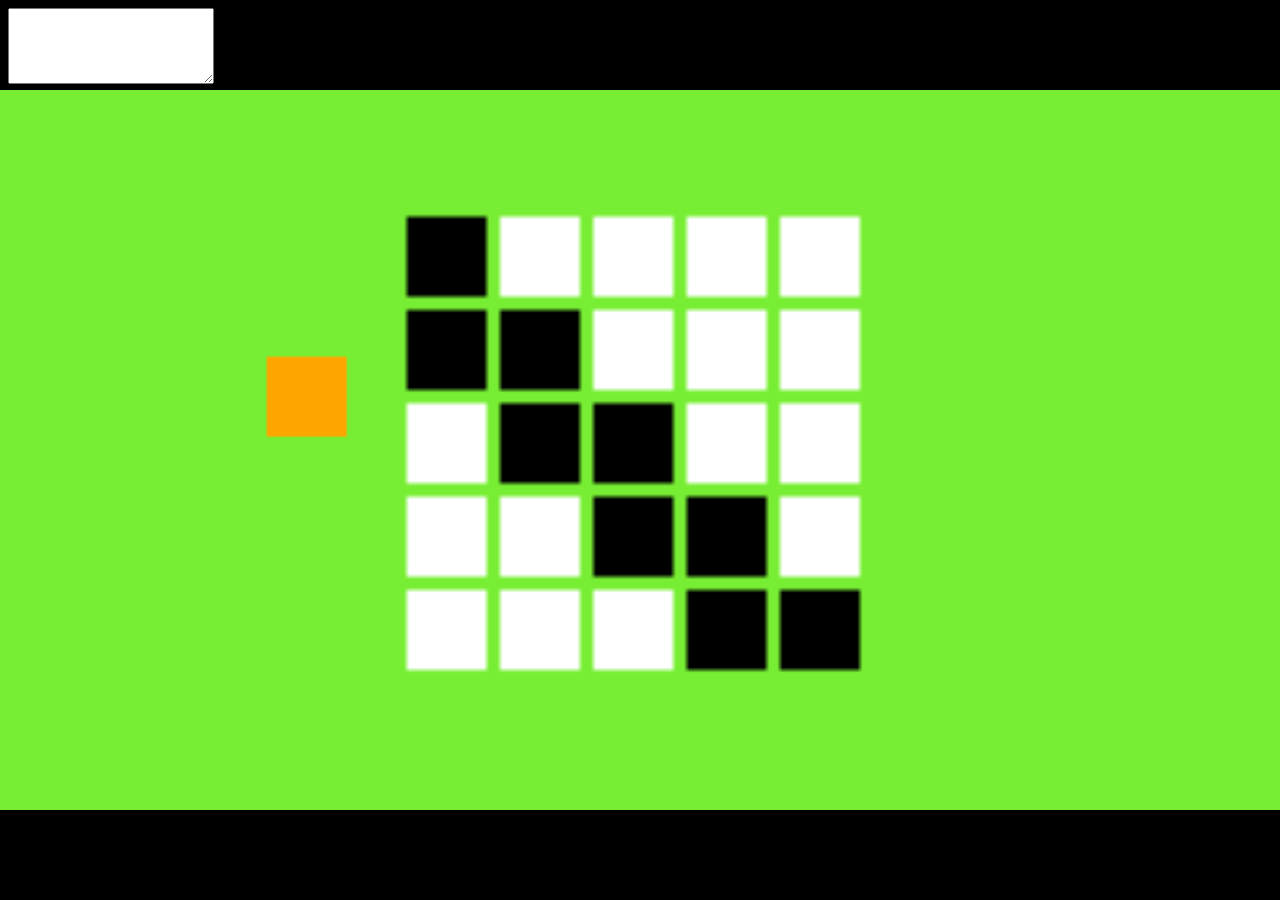
<file: 2D test/index2.html>
<!doctype html>
<meta charset=utf-8>
<meta name="viewport" content="user-scalable=no,initial-scale=1,maximum-scale=1,minimum-scale=1,width=device-width">
<meta name="apple-mobile-web-app-capable" content="yes">
<meta name="apple-mobile-web-app-status-bar-style" content="black">
<meta name="mobile-web-app-capable" content="yes">
<meta name="format-detection" content="telephone=no">
<meta name="msapplication-tap-highlight" content="no">

<title>LOSSST</title>

<canvas id=a></canvas>
<textarea id=logz cols=30 rows=5></textarea>

<script src=init.js></script>
<script src=load.js></script>
<script src=mouse.js></script>
<script src=resize.js></script>
<script src=render.js></script>
<script src=log.js></script>

<style>
body {
  background: #000;
  overflow: hidden;
}

#a {
  position: fixed;
  top: 50%;
  left: 50%;
  transform: translateX(-50%)translateY(-50%);
  background: #7e3;
  z-index: 2;
}

#logz {
  position: absolute;
}
</style>
</file>
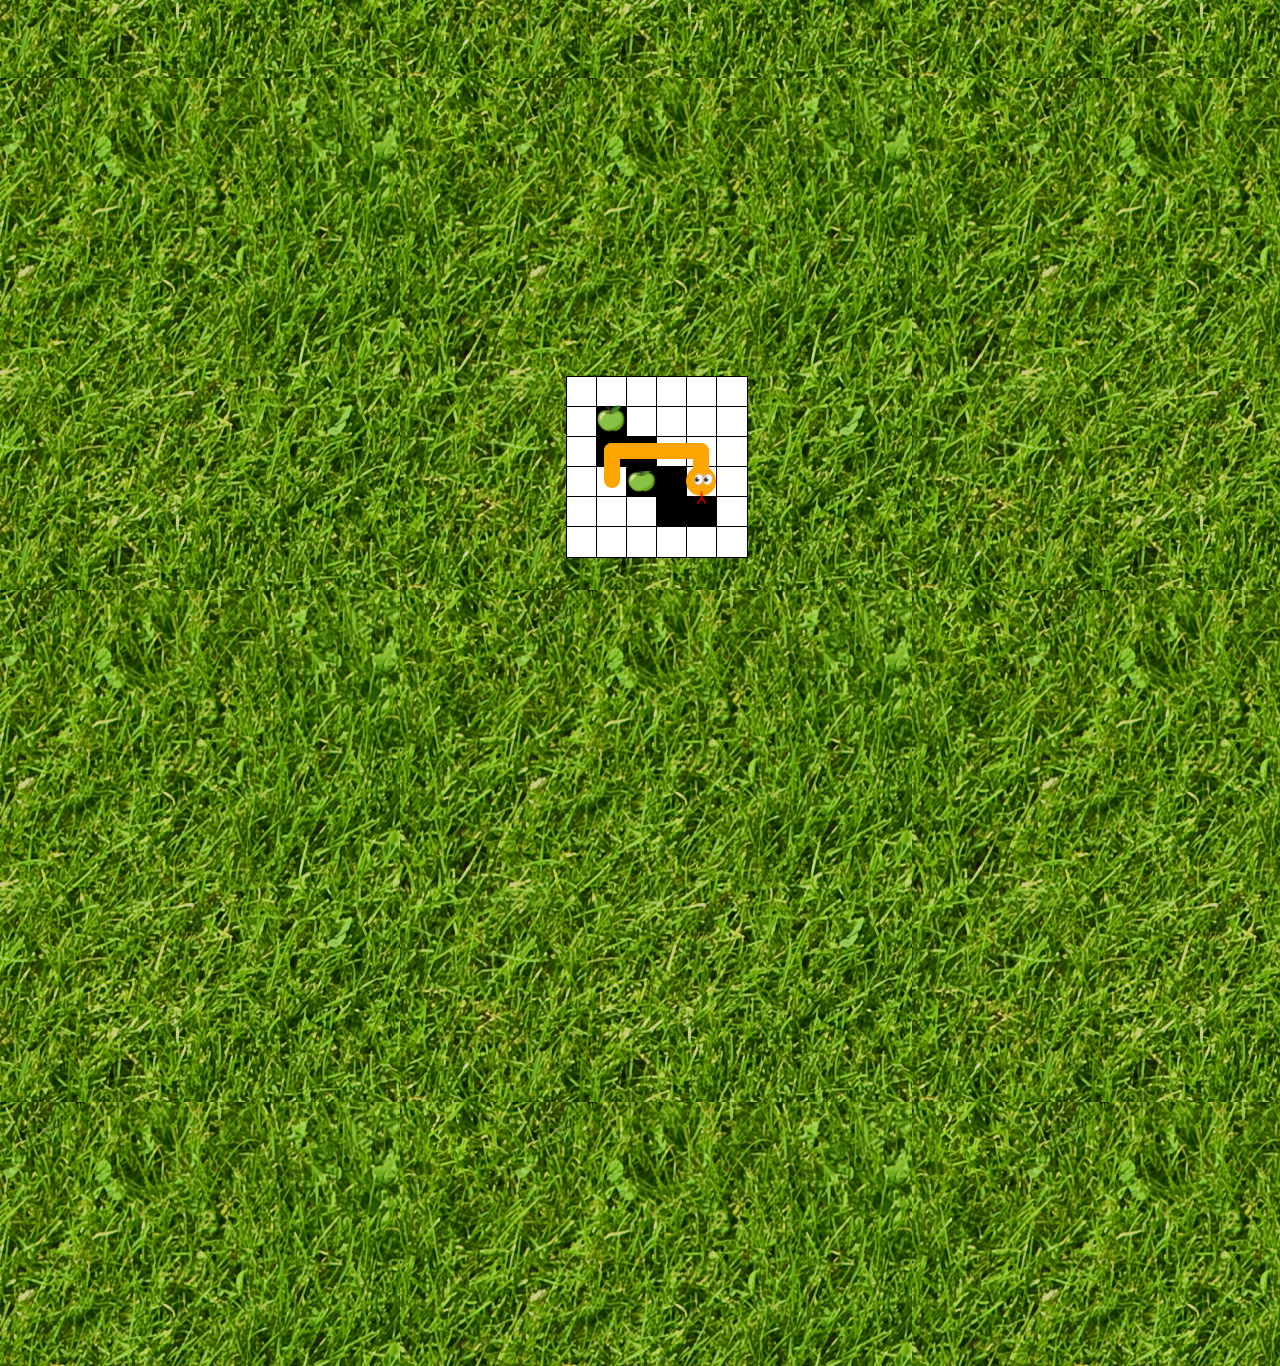
<file: mobile/css.html>
﻿<body style="overflow:hidden">
<div style="perspective:400px;width:100%;height:100%;background:#6a7">
<div style="width: 200vw;height:200vh;background:url(images/grass3.png);background-size:20%;transform-style:preserve-3d;top:-50%;left:-50%;position:relative;transform:rotateX(0deg)" id=camera>
<div style="transform-style:preserve-3d;position:absolute;top:50%;left:50%;" id=scene>
<script>

camPitch = 0;

snake = [
  [4,3,0],
  [4,2,0],
  [3,2,0],
  [2,2,0],
  [1,2,0],
  [1,3,0],
  [1,4,0],
  [1,4,-1],
];

map = [
  "000000",
  "010000",
  "011000",
  "001100",
  "000110",
  "000000",
];

mousedown = 0;

onmousedown = ontouchstart = e => mousedown = 1;
onmouseup = ontouchend = e => mousedown = 0;
onmousemove = ontouchmove = e => {
  
  if(mousedown){
    if(e.type = "touchmove" && e.changedTouches){
      camPitch = e.changedTouches[0].pageY/100;
    }
  
    else {
      camPitch -= e.movementY / 5;
    }
    
    if(camPitch < 0) camPitch = 0;
    if(camPitch > 30) camPitch = 30;
    camera.style.transform = `rotateX(${camPitch}deg)`;
    head.style.transform = `rotateX(${-camPitch}deg)`;
  }
};

onkeydown = e => {
  if(e.keyCode == 40){}
}

drawTile = (x,y,z,color) => {
  x-=3;
  y-=3;
  scene.innerHTML += `<div style="width:30px;height:30px;position:absolute;left:${x*30}px;top:${y*30}px;background:#${+color?'000':'fff'};border:1px solid">`;
}

drawApple = (x,y,z) => {
  x-=3;
  y-=3;
  scene.innerHTML += `<div style="width:30px;height:30px;position:absolute;left:${x*30}px;top:${y*30}px;font:25px arial;line-height:20px;transform-origin:bottom center;transform:rotateX(-30deg)">🍏`;
}

drawSnake = () => {
  [x,y,z] = snake[0];
  x-=3;
  y-=3;
  scene.innerHTML += `<div id=head style="width:30px;height:30px;position:absolute;left:${x*30}px;top:${y*30}px;background:orange;border-radius:50%;transform-origin:bottom center;text-align:center;transform:rotateX(0deg)">`;
  
  scene.innerHTML += `<div id=head style="width:30px;height:30px;position:absolute;left:${x*30}px;top:${y*30}px;transform-origin:bottom center;text-align:center;color:red;transform:translateY(0px)translateZ(5px)rotateX(-30deg)">👀`;
  
  scene.innerHTML += `<div id=head style="width:30px;height:30px;position:absolute;left:${x*30}px;top:${y*30}px;transform-origin:bottom center;text-align:center;color:red;transform:translateY(22px)translateZ(5px)">⅄`
  
  scene.innerHTML += `<div id=head style="width:16px;height:38px;position:absolute;left:${(4-3)*30+7}px;top:${(2-3)*30+8}px;background:orange;border-radius:8px;">`
  scene.innerHTML += `<div id=head style="width:38px;height:16px;position:absolute;left:${(3-3)*30+15}px;top:${(2-3)*30+7}px;background:orange;border-radius:8px;">`
  scene.innerHTML += `<div id=head style="width:45px;height:16px;position:absolute;left:${(2-3)*30+15}px;top:${(2-3)*30+7}px;background:orange;border-radius:8px;">`
  scene.innerHTML += `<div id=head style="width:50px;height:16px;position:absolute;left:${(1-3)*30+8}px;top:${(2-3)*30+7}px;background:orange;border-radius:8px;">`
  scene.innerHTML += `<div id=head style="width:16px;height:45px;position:absolute;left:${(1-3)*30+8}px;top:${(2-3)*30+7}px;background:orange;border-radius:8px;">`
}

draw = () => {
    
  for(i in map){
    for(j in map[i]){
      drawTile(j, i, 0, map[i][j]);
    }
  }
    
  drawApple(1, 1, 0);
  drawSnake();
  drawApple(2, 3, 0);    
}
 
draw();


</script>
</file>
<file: global.css>
* {
  margin: 0;
  padding: 0;
  font: 2.5.5vmin/5.5vmin arial,sans-serif;
  vertical-align: middle;
  box-sizing: border-box;
  -webkit-touch-callout: none;
  -webkit-user-select: none;
  -webkit-tap-highlight-color: transparent;
  user-select: none;
  cursor: pointer;
  touch-action: manipulation;
  backface-visibility: hidden;
}

html, body {
  height: 100%;
  overflow: hidden;
  contain: strict;
}

body {
  background-image: url(images/sky.jpg);
  background-size: 100vw;
  background-position: center -30vmin;
  transition: background-position .5s linear;
}

body.mobile {
  transition: none;
}

#perspective {
  width: 0;
  height: 0;
  perspective: 220vmin;
  position: absolute;
  top: 50%;
  left: 50%;
}

#perspective * {
  transform-style: preserve-3d;
  z-index: 1;
}

.cube {
  position: fixed;
  top: 0;
  left: 0;
}

.cube > div {
  width: 100%;
  height: 100%;
  position: fixed;
}

.cube.snakecube .u {
  transform: translateZ(8vmin);
}

.cube.snakecube .l {
  transform: translateX(8vmin) translateY(8vmin) translateZ(8vmin) rotateX(-90deg) rotateY(90deg);
  transform-origin: top left;
}

.cube.snakecube .r {
  transform: rotateY(-90deg);
  transform-origin: top left;
}

.cube.snakecube .f {
  transform: translateY(8vmin) translateZ(8vmin) rotateX(-90deg);
  transform-origin: top left;
}

.cube.snakecube .b {
  transform: translateZ(8vmin) rotateX(90deg) translateY(-8vmin);
  transform-origin: top left;
}


/*button {
  font: 3vmin/5vmin arial;
  position: fixed;
  bottom: 0;
  z-index: 2;
  transform: translateZ(1000px);
  min-width: 5vmin;
}*/

#mask {
  width: 100%;
  height: 100%;
  position: fixed;
  top: 0;
  left: 0;
  display: none;
  transform: translateZ(1vh);
}

#play {
  width: 100vw;
  height: 100vh;
  background: #000;
  color: #fff;
  text-align: center;
  font: 20vh arial;
  top: 0;
  left: 0;
}

img {
  position: fixed;
  left: -10px;
}

#controls {
  position: fixed;
  z-index: 1;
  top: 0;
  left: 0;
  //width: 100vw;
  //height: 100vh;
  background: url(images/stick.png) no-repeat -500px -500px;
  display: none;
}

.mobile #controls {
  //display: block;
}

#egg { 
  position: fixed;
}

#egg div {
  width: 40vmin;
  height: 25vmin;
  background: url(images/egg_0.png) no-repeat 0 0;
  background-size: auto 100%;
  transform: rotateX(-45deg);
  transform-origin: bottom center;
}

#egg.open div {
  width: 60vmin;
  background: url(images/egg_1.png) no-repeat 0 0;
  background-size: auto 100%;
  margin-left: -30px;
}

#quit {
  position: fixed;
  top: 10px;
  right: 20px;
  font-size: 40px;
  z-index: 2;
  font-weight: bold;
  -webkit-text-stroke: 1px #FFF;
  text-stroke: 1px #FFF;
  text-decoration: none;
  color: #000;
  font-family: arial;
}

#quit span {
  display: none;
}

#quit:hover span {
  display: inline-block;
  position: fixed;
  top: 45px;
  right: 10px;
  z-index: 2;
  font-size: 25px;
  color: #fff;
  -webkit-text-stroke: 1px #000;
  text-stroke: 1px #000;
}

.hint {
  position: fixed;
  width: 30vmin;
  height: 30vmin;
  transform-origin: center bottom;
  transform: translateZ(8vmin) rotateX(-45deg);
  opacity: 0;
  transition: opacity 1s;
}

.hint.started {
  opacity: 1;
}
</file>
<file: snake.css>
#snake {
  position: fixed;
  top: 0;
}

.snakecubemove {
  -moz-pointer-events: none;
  -webkit-pointer-events: none;
  pointer-events: none;
  xbackground: #b80;
}

.snakecubemove {
  transform-origin: 50% 50%;
  position: fixed;
  width: 8vmin;
  height: 8vmin;
  transition: transform .15s linear;
}

.mobile .snakecubemove {
  transition: transform .08s linear;
}

.snakeshadow {
  position: fixed;
  width: 100%;
  height: 100%;
  background: rgba(0,0,0,.2);
  transform: translateX(14%) translateY(14%) translateZ(-.25vh);
}

.mobile .snakeshadow {
  display: none;
}

.snakegrass {
  position: fixed;
  width: 10vmin;
  height: 6vmin;
  background: url(images/grassblades.png);
  background-size: 10vmin 6vmin;
  transform: translateX(-1vmin) translateY(6vmin) translateZ(3vmin) rotateX(-70deg);
  transition: .12s linear;
}

.mobile .snakegrass {
  display: none;
  transition: none;
}

.cube.snakecube {
  width: 100%;
  height: 100%;
  transition: transform .1s linear, width .5s, height .5s;
}

.mobile .snakecube {
  transiton: none;
}

.cube.snakecube.bright {
  transform: scale(.2) scaleZ(.2);
  margin: 5vmin;
}

.cube.snakecube > div {
  transition: background .5s;
}

.cube.snakecube.bright > div {
  background: red !important;
}

.cube.snakecube > div {
  box-shadow: 0 0 0 .2vmin #000 inset;
  text-align: center;
  background: #b80;
  background-size: 500%;
}

.mobile .cube.snakecube > div {
  box-shadow: none;
}

.cube.snakecube .u {
  background: #fb3;
}

.mobile .cube.snakecube .u {
  background: #fb3;
}

.cube.snakecube .f {

}

.cube.snakecube .tongue {
  background: none;
  box-shadow: none;
  color: red;
  font: 5vmin/4vmin arial;
  text-align: center;
  transform: rotateZ(180deg) translateY(-4vmin) translateZ(4vmin);
}

.mouth {
  font: 5vmin/3vmin a;
}

.cube.snakecube .u.eyes {
  background: url(images/eyes.png) no-repeat center center #fb3;
  background-size: 75%;
}

#snakecubemove0 {
  -moz-pointer-events: all;
  -webkit-pointer-events: all;
  pointer-events: all;
}

#snakecube0 {
  -moz-pointer-events: none;
  -webkit-pointer-events: none;
  pointer-events: none;
}

.inbounds .headcontrol {
  width: 10vmin;
  height: 10vmin;
  position: fixed;
  top: 0;
  left: 0;
}

.headcontrol {
  width: 50vmin;
  height: 50vmin;
  transform-origin: 0 0;
  left: 5vmin;
  top: 5vmin;
  position: fixed;
  xbackground: blue;
  xborder: 1vmin solid #fff;
  opacity: .2;
}


.inbounds .headcontrol.left {
  width: 50vmin;
  left: -50vmin;
  transform: none;
}

.headcontrol.left {
  transform: rotate(135deg);
}

.inbounds .headcontrol.top {
  height: 50vmin;
  top: -50vmin;
  transform: none;
}

.headcontrol.top {
  transform: rotate(-135deg);
}

.inbounds .headcontrol.right {
  width: 50vmin;
  left: 10vmin;
  transform: none;
}

.headcontrol.right {
  transform: rotate(-45deg);
}

.inbounds .headcontrol.bottom {
  height: 50vmin;
  top: 10vmin;
  transform: none;
}

.headcontrol.bottom {
  transform: rotate(45deg);
}


.cube.snakecube.green > div {
  background-color: #1b8e36
}

.cube.snakecube.green .u,
.cube.snakecube.green .u.eyes {
  background-color: #3caf57
}

.cube.snakecube.green .tongue {
  background: none;
}
</file>
<file: puzzle.css>
#puzzle {
  width: 100%;
  height: 100%;
}

.puzzlecube .puzzlegrass {
  position: fixed;
  top: 100%;
  height: 6vmin;
  background: url(images/grassblades.png);
  background-size: 10vmin 5vmin;
  transform: translateY(-2.5vmin) translateZ(.1vmin) rotateX(-45deg);
  -moz-pointer-events: none;
  -webkit-pointer-events: none;
  pointer-events: none;
}

.mobile .puzzlecube .puzzlegrass {
  display: none;
}

.cell {
  width: 10vmin;
  height: 10vmin;
  position: absolute;
  border: .4vmin solid #333;
}

.cell.grass {
  background: none;
  border: none;
}

.cell.white {
  background: #fff;
  background-size: 100%;
}

.cell.black {
  background: #000;
  background-size: 100%;
}

.cell.blue, .bossshadow.blue {
  background: #2af;
}

.cell.red {
  background: red;
}

.cell.green {
  background: #2d4;
}

.cell.yellow {
  background: #fff354;
}

.cell.purple {
  background: radial-gradient(pink, purple);
}

.cell.tan {
  background: radial-gradient(tan, #7a6311);
}

.cell.purple.blue {
  background: radial-gradient(#2af, purple);
}

.cell.tan.blue {
  background: radial-gradient(#2af, #7a6311);
}

.cell.purple.green {
  background: radial-gradient(#2d4, purple);
}

.cell.tan.green {
  background: radial-gradient(#2d4, #7a6311);
}

.puzzlecube .b {
  transform: translateY(-199%)rotateX(-90deg);
  transform-origin: bottom center;
  background: #000;
}

.cube.puzzlecube {
  position: fixed;
  transform: translateZ(.2vmin);
}

.cube.puzzlecube > .d {
  background: url(images/grass.png);
  position: relative;
}

.cube.puzzlecube > .d > div {
  position: fixed;
}

.puzzlecube .reset {
  transform: translateX(-12vmin) translateY(5vmin) translateZ(13vmin) rotateX(-45deg);
  width: 10vmin;
  height: 10vmin;
  font-size: 8vmin;
  transition: opacity .5s;
}

.puzzlecube.wrap {
  box-shadow: 0 0 15vmin 5vmin #207cd8
}
</file>
<file: scene.css>
#scene {
  width: 210vmin;
  height: 200vmin;
  border-radius: 5vmin;
  transform: rotateX(30deg) translateX(-100vmin) translateY(-100vmin) translateZ(10vmin);
  transition: transform .5s linear, transform-origin .5s linear;
  background: url(images/grass.png); 
  background-size: 70vmin;
}

.mobile #scene {
  border-radius: 0;
}

.intro #scene {
  transition: transform 2s;
}

.hole {
  width: 15vmin;
  height: 15vmin;
  position: fixed;
  top: 0;
  left: 0;
  background: radial-gradient(circle, #000 2vmin, rgba(86, 66, 37, .75) 5vmin, transparent 6vmin) no-repeat;
  transform: translateZ(.2vmin);
}

#scenedepth {
  position: fixed;
  left: 3vmin;
  top: 0;
  width: 207vmin;
  height: 120vmin;
  transform: translateY(210vmin) rotateX(-45deg);
  background: linear-gradient(transparent 20%, #fff), url(images/terre.png);
  background-size: 100%, 70vmin;
  transform-origin: top center;
}

#scenewall {
  position: fixed;
  left: 3vmin;
  top: 0;
  background: linear-gradient(rgba(255,255,255,.3), rgba(255,255,255,.3)), url(images/terre.png);
  background-size: 100%, 70vmin;
  transform-origin: top center;
  transition: transform 5s;
}

.mobile #scenedepth {
  background: url(images/terre.png);
}

.tree {
  width: 42vmin;
  height: 60vmin;
  transform-origin: bottom center;
  transform: translateX(-50%) translateY(8vmin) rotateX(-45deg);
  position: fixed;
  bottom: 100%;
  left: 0;
  -moz-pointer-events: none;
  -webkit-pointer-events: none;
  pointer-events: none;
}

.treeshadow {
  width: 42vmin;
  height: 55vmin;
  transform-origin: center bottom;
  transform: translateX(-53%) scaleX(-1) translateY(3vmin) translateZ(.3vmin) rotateZ(235deg);
  background: url(images/treeshadow.png) no-repeat;
  opacity: .2;
  background-size: 100%;
  position: fixed;
  bottom: 100%;
  left: 0;
  -moz-pointer-events: none;
  -webkit-pointer-events: none;
  pointer-events: none;
}

.mobile .treeshadow {
  display: none;
}

.treecontent {
  width: 50vmin;
  height: 60vmin;
  transform-origin: center bottom;
  background: url(images/tree.png) no-repeat;
  background-size: 100% 100%;
  position: fixed;
  top: 0;
  left: 0;
  pointer-events: none;
  transition: transform .15s linear;
}

.mobile .treecontent {
  transition: none;
}

.mobile .stone {
  display: none;
}

.stone {
  position: fixed;
  width: 8vmin;
  height: 6vmin;
  bottom: 100%;
  left: 0;
  background: url(images/stone.png);
  background-size: 100%;
}

.apple {
  position: fixed;
  width: 8vmin;
  height: 10vmin;
  bottom: 100%;
  left: 0;
  transform: translateY(9vmin) translateZ(1vmin) rotateX(-30deg);
  transform-origin: bottom center;
  -moz-pointer-events: none;
  -webkit-pointer-events: none;
  pointer-events: none;
}

.apple.eaten, .appleshadow.eaten {
  display: none;
}

.appleshadow {
  position: fixed;
  width: 8vmin;
  height: 10vmin;
  bottom: 100%;
  left: 0;
  -moz-pointer-events: none;
  -webkit-pointer-events: none;
  pointer-events: none;
  transform-origin: center bottom;
  transform: translateX(5%) scaleX(-1) translateY(8vmin) translateZ(.3vmin) rotateZ(235deg);
  background: url(images/appleshadow.png) no-repeat;
  background-size: 100%;
  opacity: .25;
}

.mobile .appleshadow {
  display: none;
}


@keyframes wobble {
  0% { transform: rotateY(-10deg) }
  50% { transform: rotateY(10deg) }
  100% { transform: rotateY(-10deg) }
}

.applecontent {
  animation: wobble 2s alternate infinite;
  background: url(images/apple.png) no-repeat;
  background-size: 100%;
  width: 100%;
  height: 100%;
}

.mobile .applecontent {
  animation: none;
}

.bridge {
  position: fixed;
  width: 200vmin;
  height: 30vmin;
  background: url(images/wood.png) brown;
  transform-origin: left center;
  transform: rotateY(90deg) translateZ(-.5vmin);
  transition: transform 2s;
  background-size: 90vmin 30vmin;
}

.bridge.angle0 {
  transform: rotateZ(0) rotateY(90deg) translateZ(-.5vmin);
}

.bridge.angle180 {
  transform: rotateZ(180deg) rotateY(90deg) translateZ(-.5vmin);
}

.bridge.open {
  transform: rotateY(0deg) translateZ(-.5vmin);
}

.bridge.angle0.open {
  transform: rotateZ(0) rotateY(0deg) translateZ(-.5vmin);
}

.bridge.angle180.open {
  transform: rotateZ(180deg) rotateY(0deg) translateZ(-.5vmin);
}

.bridgedepth {
  position: fixed;
  width: 100%;
  height: 6vmin;
  top: 100%;
  transform-origin: top center;
  transform: rotateX(-90deg);
  background: url(images/wood.png);
  background-size: 90vmin 30vmin;
}

.bridge.angle180 .bridgedepth {
  top: 0;
  transform: rotateX(-110deg);
}

.rockcube {
  width: 10vmin;
  height: 10vmin;
  background: #387D2B;
  transform: translateZ(.5vmin) scale(1.1) scaleZ(1.1);
}

.rockcube div {
  background: green;
  background: url(images/terre2.png); 
  background-size: 100%;
}

.rockcube .u {
  background: green;
  background: url(images/grass3.png);
  background-size: 100%;
}

.cube.rockcube .u {
  transform: translateZ(10vmin);
}

.cube.rockcube .l {
  transform: translateX(10vmin) translateY(10vmin) translateZ(10vmin) rotateX(-90deg) rotateY(90deg);
  transform-origin: top left;
}

.cube.rockcube .r {
  transform: rotateY(-90deg);
  transform-origin: top left;
}

.cube.rockcube .f {
  transform: translateY(10vmin) translateZ(10vmin) rotateX(-90deg);
  transform-origin: top left;
}

.cube.rockcube .b {
  transform: translateZ(10vmin) rotateX(-90deg);
  transform-origin: top left;
}






.bosscube {
  width: 10vmin;
  height: 10vmin;
  background: green;
}

.bosscube div {
  background: green;
  background-size: 100%;
  border: .5vmin solid #000;
}

.bosscube .u {
  background-size: 100%;
}

.cube.bosscube .u {
  transform: translateZ(10vmin);
}

.cube.bosscube .l {
  transform: translateX(10vmin) rotateY(-90deg);
  transform-origin: top left;
}

.cube.bosscube .r {
  transform: rotateY(-90deg);
  transform-origin: top left;
}

.cube.bosscube .f {
  transform: translateY(10vmin) translateZ(10vmin) rotateX(-90deg);
  transform-origin: top left;
}

.cube.bosscube .b {
  transform: translateZ(10vmin) rotateX(-90deg);
  transform-origin: top left;
}

.bossshadow {
  position: fixed;
  width: 10vmin;
  height: 10vmin;
  background: rgba(0,0,0,.5);
}

.boss .snakegrass {
  display: none;
}

#bosswall {
  width: 60vmin;
  height: 60vmin;
  xbackground: red;
  transform-origin: center bottom;
  transform: translateY(-60vmin) rotateX(-90deg);
  transition: transform 1s;
}
</file>
<file: menu.css>
#menu {
  width: 100vw;
  height: 100vh;
  background: #000;
  position: fixed;
  color: #fff;
  text-shadow: -1px -1px 3px #777, -2px -2px 3px #777, -3px -3px 3px #777;
  text-align: center;
  overflow-x: hidden;
  overflow-y: auto;
  z-index: 3;
  perspective: 26vmin;
}

.menuinner {
  transform-origin: center center;
  transform: translateY(24vh) rotateX(-11deg);
}

.menuinner_levels {
  padding: 50px 0 0;
}

#menu h1 {
  font: 20vmin/25vmin arial;
}

#menu span {
  font: 10vmin/17vmin arial;
}

#menu span:hover{
  color: #9bf;
}

#menu button {
  display: inline-block;
  vertical-align: top;
  width: 15vw;
  height: 10vw;
  line-height: 8vw;
  border: 1vw solid #fff;
  color: #fff;
  font-size: 4vw;
  textt-align: center;
  margin: 2vw;
  background: #222;
}

#menu a {
  text-shadow: none;
}


#menu button:hover {
  color: #9bf;
  border-color: #9bf;
}

@media (orientation: portrait) {
  
  #menu button {
    width: 15vh;
    height: 10vh;
    font-size: 4vh;
  }
}
</file>
<file: world2.css>
.world2 #scene{
  background: url(images/sand.jpg) !important;
  background-size: 300vmin !important;
}

.world2 .treecontent {
  background-image: url(images/cactus.png) !important;
}

.world2 .treeshadow {
  background-image: url(images/cactusshadow.png) !important;
  transform: translateX(-88%) scaleX(-1.5) translateY(-3vmin) translateZ(.3vmin) rotateZ(235deg);
}

.world2 .snakegrass {
  background-image: url(images/sandtrace.png) !important;
  background-size: 10vmin 9vmin !important;
  background-position-y: 5.5vmin !important;
}

.world2 .puzzlegrass {
  background-image: url(images/sandtrace.png) !important;
  background-size: 20vmin 9vmin !important;
  background-position-y: 4vmin !important;
}

.world2 .applecontent {
  background-image: url(images/fig.png) !important;
  width: 150%;
  height: 150%;
}

.world2 .appleshadow {
  background-image: url(images/figshadow.png) !important;
  transform: translateX(-65%) scaleX(-1.5) translateY(5vmin) translateZ(.3vmin) rotateZ(235deg);
}

.world2 .cube.snakecube > div {
  background-color: #1b8e36
}

.world2 .cube.snakecube .u,
.world2 .cube.snakecube .u.eyes {
  background-color: #3caf57
}

.world2 .cube.snakecube .tongue {
  background: none
}

.world2 .rockcube .u {
  background: url(images/sand2.jpg) !important;
  background-size: 20vmin !important;
}
</file>
<file: 2/style.css>
* {
  margin: 0;
  padding: 0;
  font: 2.5vmin/5.5vmin arial,sans-serif;
  vertical-align: middle;
  box-sizing: border-box;
  -webkit-touch-callout: none;
  -webkit-user-select: none;
  -webkit-tap-highlight-color: transparent;
  user-select: none;
  cursor: pointer;
  touch-action: manipulation;
}

html, body {
  height: 100%;
  overflow: hidden;
  background: #000;
  xbackground: radial-gradient(circle, #5F9D3F, #034301 200vmin);
}

#perspective {
  width: 0;
  height: 0;
  perspective: 120vmin;
  position: absolute;
  top: 50%;
  left: 50%;
}

#perspective * {
  transform-style: preserve-3d;
}

#scene {
  width: 300vmin;
  height: 300vmin;
  border-radius: 5vmin;
  transform: translateX(0) translateY(0) translateZ(20vmin) rotateX(30deg);
  transition: .2s;
  background: radial-gradient(circle, #5F9D3F, #034301 200vmin);
}

#snake {
  position: absolute;
  top: 0;
}

#snakecube, #snakecube *, #wraps {
  -moz-pointer-events: none;
  -webkit-pointer-events: none;
  pointer-events: none;
}

.cube {
  position: fixed;
  top: 0;
  left: 0;
}

.cube > div {
  width: 100%;
  height: 100%;
  position: fixed;
}

.cube .u {
  transform: rotateY(90deg)translateX(-100%)rotateY(-90deg);
}

.cube .l {
  transform: rotateX(-90deg)translateY(-50%)translateX(-50%)rotateY(-90deg);
}

.cube .r {
  transform: rotateX(-90deg)translateY(-50%)translateX(50%)rotateY(90deg);
}

.cube .f {
  transform: translateY(50%)rotateX(-90deg)translateY(-50%);
}
.cube .b {
  transform: translateY(-50%)rotateX(-90deg)translateY(-50%)rotateY(180deg);
}

.snakecubemove {
  -moz-transform-origin: 50% 50%;
  -webkit-transform-origin: 50% 50%;
  transform-origin: 50% 50%;
  width: 100%;
  height: 100%;
  position: fixed;
}

.snakecubemove {
  width: 8vmin;
  height: 8vmin;
  transition: transform .15s;
}

.snakeshadow {
  position: fixed;
  width: 100%;
  height: 100%;
  background: rgba(0,0,0,.25);
  transform: translateX(14%) translateY(14%) translateZ(-.25vh);
}

.snakecontrol {
  width: 25vmin;
  height: 25vmin;
  background: #0af;
  opacity: .1;
  position: fixed;
  transform: rotateZ(45deg);
}

.snakecontrol.front {
  margin-top: -32vmin;
  margin-left: -11vmin;
}

.snakecontrol.back {
  margin-top: 13vmin;
  margin-left: -10vmin;
}

.snakecontrol.left {
  margin-top: -9vmin;
  margin-left: -33vmin;
}

.snakecontrol.right {
  margin-top: -10vmin;
  margin-left: 12vmin;
}

#snakecubemove0 {
  width: 8.5vmin;
  height: 8.5vmin;
}

.cube.snakecube {
  width: 100%;
  height: 100%;
}

.cube.snakecube > div {
  box-shadow: 0 0 0 .2vmin #000 inset;
  text-align: center;
  background: #b80;
}

.cube.snakecube .u {
  background: #fb3;
}

.cube.snakecube .f {
  line-height: 3vmin;
  background: #da2;
}

.cube.snakecube .tongue {
  background: none;
  box-shadow: none;
  color: red;
  font: 5vmin/4vmin arial;
  text-align: center;
  transform: rotateZ(180deg) translateY(-4vmin) translateZ(4vmin);
}

.mouth {
  font: 5vmin/8vmin a;
}

.eyes {
  font: 5vmin/8vmin a;
}

#puzzle {
  width: 100%;
  height: 100%;
}

.cell {
  width: 10.1vmin;
  height: 10.1vmin;
  position: absolute;
  background: #fff;
  border: .4vmin solid #000 ;
}

.cell.grass {
  background: none;
  border: none;
}

.cell.black {
  background: #000;
}

.cell.blue {
  background: #2af;
}

.cell.red {
  background: red;
}

.cell.green {
  background: #2d4;
}

#wraps {
  position: fixed;
  top: 0;
  left: 0;
}

.wrap {
  position: fixed;
  top: 0;
  left: 0;
  background: linear-gradient(45deg, rgba(0,0,0,.5), rgba(255,255,255,.5));
  border: .5vmin solid #000;
}

.wrap div {
  transform-origin: center center;
}

button {
  width: 8vmin;
  height: 8vmin;
  font: 5vmin/6vmin arial;
  position: absolute;
}
</file>
